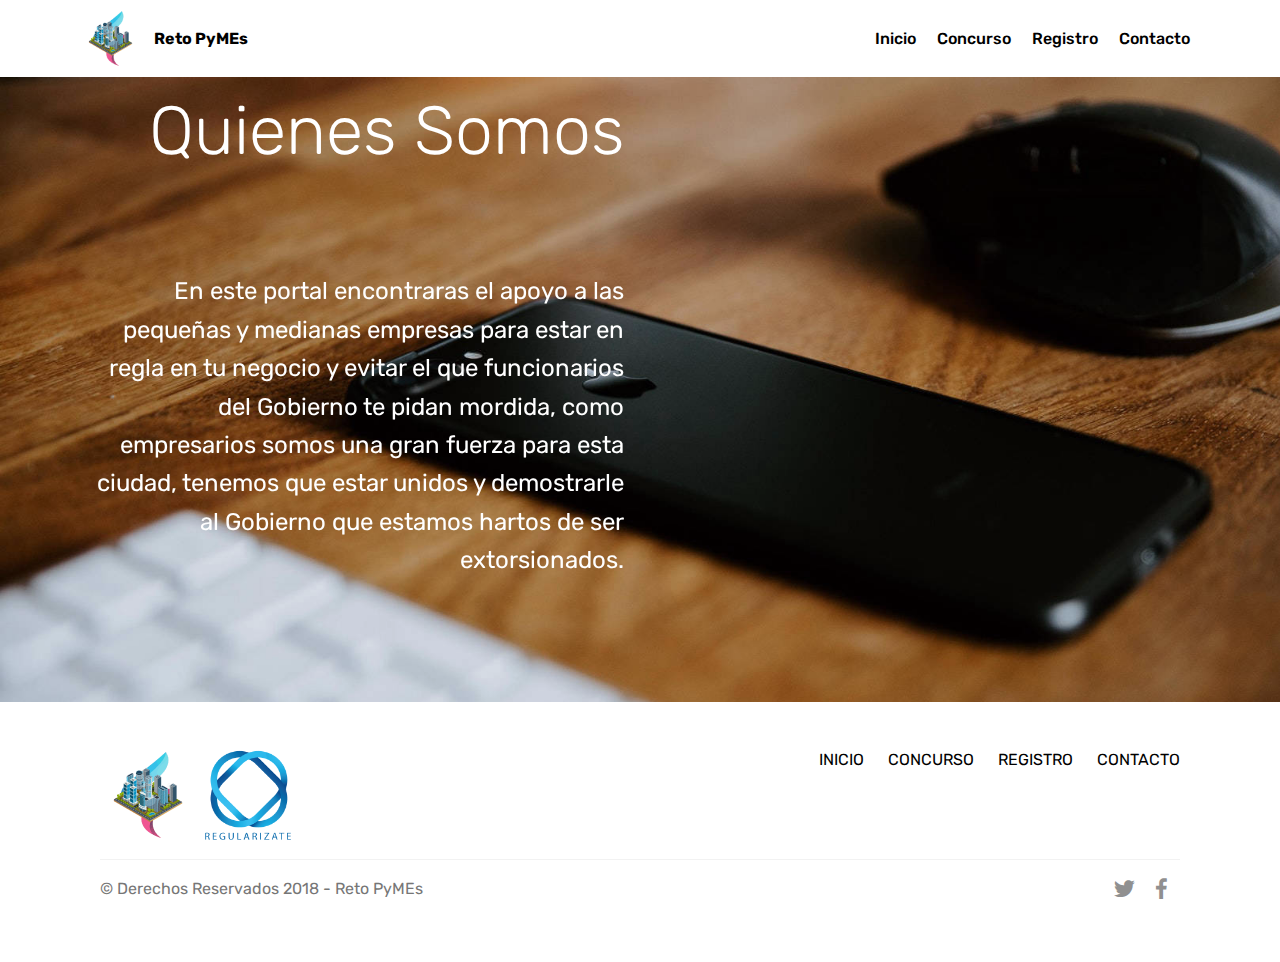
<file: index.html>
<!DOCTYPE html>
<html >
<head>
  <!-- Site made with Mobirise Website Builder v4.7.7, https://mobirise.com -->
  <meta charset="UTF-8">
  <meta http-equiv="X-UA-Compatible" content="IE=edge">
  <meta name="generator" content="Mobirise v4.7.7, mobirise.com">
  <meta name="viewport" content="width=device-width, initial-scale=1, minimum-scale=1">
  <link rel="shortcut icon" href="assets/images/logo2-192x192.png" type="image/x-icon">
  <meta name="description" content="">
  <title>Home</title>
  <link rel="stylesheet" href="assets/web/assets/mobirise-icons/mobirise-icons.css">
  <link rel="stylesheet" href="assets/tether/tether.min.css">
  <link rel="stylesheet" href="assets/bootstrap/css/bootstrap.min.css">
  <link rel="stylesheet" href="assets/bootstrap/css/bootstrap-grid.min.css">
  <link rel="stylesheet" href="assets/bootstrap/css/bootstrap-reboot.min.css">
  <link rel="stylesheet" href="assets/socicon/css/styles.css">
  <link rel="stylesheet" href="assets/dropdown/css/style.css">
  <link rel="stylesheet" href="assets/theme/css/style.css">
  <link rel="stylesheet" href="assets/mobirise/css/mbr-additional.css" type="text/css">
  
  
  
</head>
<body>
  <section class="menu cid-qXyL9jX8mS" once="menu" id="menu2-g">

    

    <nav class="navbar navbar-expand beta-menu navbar-dropdown align-items-center navbar-fixed-top navbar-toggleable-sm">
        <button class="navbar-toggler navbar-toggler-right" type="button" data-toggle="collapse" data-target="#navbarSupportedContent" aria-controls="navbarSupportedContent" aria-expanded="false" aria-label="Toggle navigation">
            <div class="hamburger">
                <span></span>
                <span></span>
                <span></span>
                <span></span>
            </div>
        </button>
        <div class="menu-logo">
            <div class="navbar-brand">
                <span class="navbar-logo">
                    <a href="index.html">
                        <img src="assets/images/logo2-192x192.png" alt="Reto PyMEs" title="" style="height: 3.8rem;">
                    </a>
                </span>
                <span class="navbar-caption-wrap"><a class="navbar-caption text-black display-4" href="index.html">
                        Reto PyMEs</a></span>
            </div>
        </div>
        <div class="collapse navbar-collapse" id="navbarSupportedContent">
            <ul class="navbar-nav nav-dropdown nav-right" data-app-modern-menu="true"><li class="nav-item">
                    <a class="nav-link link text-black display-4" href="index.html">
                        Inicio</a>
                </li>
                <li class="nav-item">
                    <a class="nav-link link text-black display-4" href="concurso.html">
                        Concurso</a>
                </li><li class="nav-item"><a class="nav-link link text-black display-4" href="registro.html">
                        Registro</a></li><li class="nav-item"><a class="nav-link link text-black display-4" href="contacto.html">
                        Contacto</a></li></ul>
            
        </div>
    </nav>
</section>

<section class="header7 cid-qWYMcJVoCd mbr-parallax-background" id="header7-1">

    

    

    <div class="container">
        <div class="media-container-row">

            <div class="media-content align-right">
                <h1 class="mbr-section-title mbr-white pb-3 mbr-fonts-style display-1">
                    Quienes Somos</h1>
                <div class="mbr-section-text mbr-white pb-3">
                    <p class="mbr-text mbr-fonts-style display-5"><br><br>En este portal encontraras el apoyo a las pequeñas y medianas empresas para estar en regla en tu negocio y evitar el que funcionarios del Gobierno te pidan mordida, como empresarios somos una gran fuerza para esta ciudad, tenemos que estar unidos y demostrarle al Gobierno que estamos hartos de ser extorsionados.<br></p>
                </div>
                
            </div>

            <div class="mbr-figure" style="width: 100%;"><iframe class="mbr-embedded-video" src="https://www.youtube.com/embed/uNCr7NdOJgw?rel=0&amp;amp;showinfo=0&amp;autoplay=0&amp;loop=0" width="1280" height="720" frameborder="0" allowfullscreen></iframe></div>

        </div>
    </div>
</section>

<section class="cid-qXyKbTt59v" id="footer5-f">

    

    

    <div class="container">
        <div class="media-container-row">
            <div class="col-md-3">
                <div class="media-wrap">
                    <a href="index.html">
                       <img src="assets/images/logo2-192x192.png" alt="Reto PyMEs" title="">
                    </a>
                    <a href="http://regularizate.org">
                       <img src="assets/images/logo-regularizate.png" alt="Reto PyMEs" title="">
                    </a>
                </div>
            </div>
            <div class="col-md-9">
                <p class="mbr-text align-right links mbr-fonts-style display-7">
                    <a href="index.html" class="text-black">INICIO</a> &nbsp;&nbsp;&nbsp;&nbsp;
                    <a href="concurso.html" class="text-black">CONCURSO</a> &nbsp;&nbsp;&nbsp;&nbsp;
                    <a href="registro.html" class="text-black">REGISTRO</a> &nbsp;&nbsp;&nbsp;&nbsp;
                    <a href="contacto.html" class="text-black">CONTACTO</a></p>
            </div>
        </div>
        <div class="footer-lower">
            <div class="media-container-row">
                <div class="col-md-12">
                    <hr>
                </div>
            </div>
            <div class="media-container-row mbr-white">
                <div class="col-md-6 copyright">
                    <p class="mbr-text mbr-fonts-style display-7">
                        © Derechos Reservados 2018 - Reto PyMEs</p>
                </div>
                <div class="col-md-6">
                    <div class="social-list align-right">
                        <div class="soc-item">
                            <a href="#" target="_blank">
                                <span class="socicon-twitter socicon mbr-iconfont mbr-iconfont-social"></span>
                            </a>
                        </div>
                        <div class="soc-item">
                            <a href="#" target="_blank">
                                <span class="socicon-facebook socicon mbr-iconfont mbr-iconfont-social"></span>
                            </a>
                        </div>
                        
                        
                        
                        
                    </div>
                </div>
            </div>
        </div>
    </div>
</section>


  <script src="assets/web/assets/jquery/jquery.min.js"></script>
  <script src="assets/popper/popper.min.js"></script>
  <script src="assets/tether/tether.min.js"></script>
  <script src="assets/bootstrap/js/bootstrap.min.js"></script>
  <script src="assets/dropdown/js/script.min.js"></script>
  <script src="assets/touchswipe/jquery.touch-swipe.min.js"></script>
  <script src="assets/parallax/jarallax.min.js"></script>
  <script src="assets/smoothscroll/smooth-scroll.js"></script>
  <script src="assets/theme/js/script.js"></script>
  
  
</body>
</html>
</file>
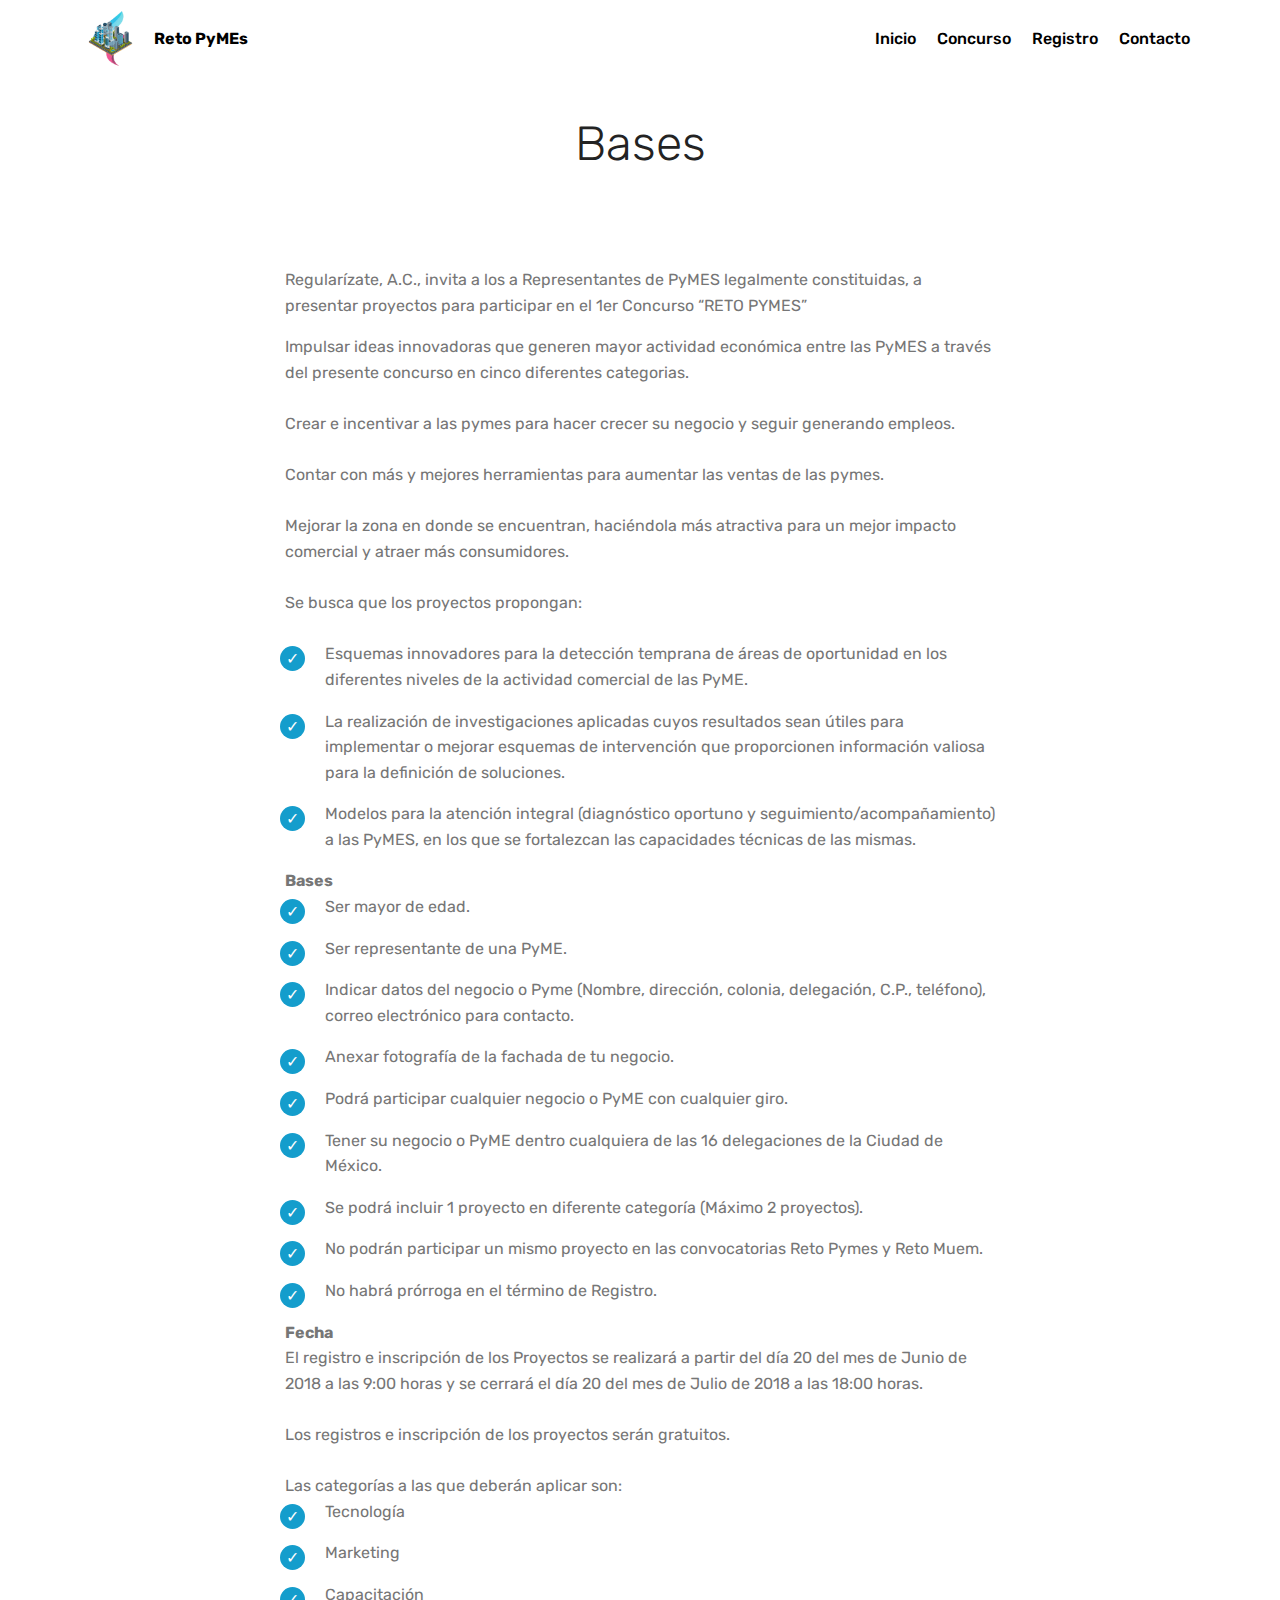
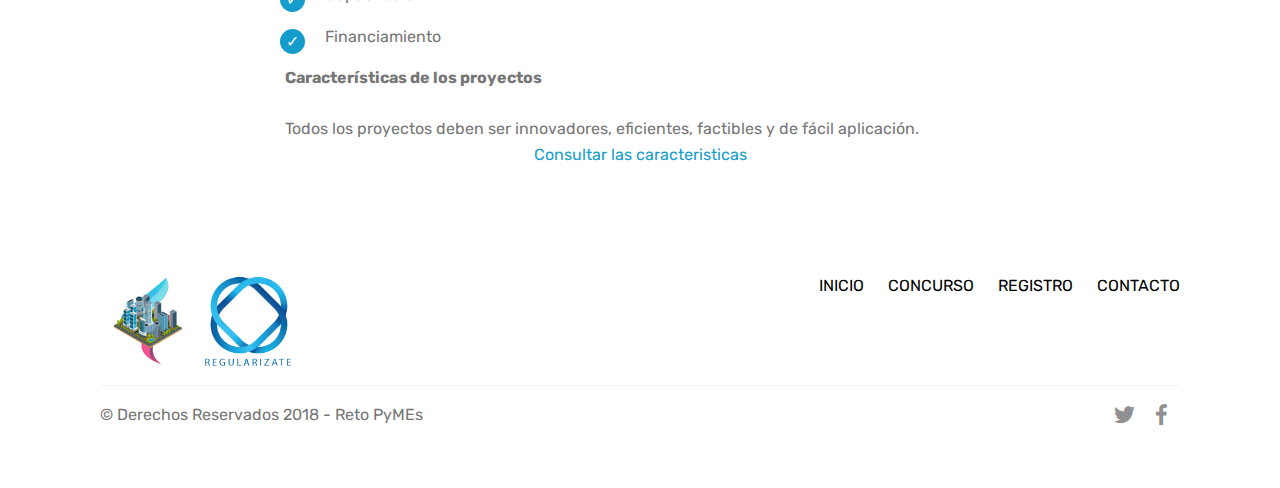
<file: concurso.html>
<!DOCTYPE html>
<html >
<head>
  <!-- Site made with Mobirise Website Builder v4.7.7, https://mobirise.com -->
  <meta charset="UTF-8">
  <meta http-equiv="X-UA-Compatible" content="IE=edge">
  <meta name="generator" content="Mobirise v4.7.7, mobirise.com">
  <meta name="viewport" content="width=device-width, initial-scale=1, minimum-scale=1">
  <link rel="shortcut icon" href="assets/images/logo2-192x192.png" type="image/x-icon">
  <meta name="description" content="">
  <title>Concurso</title>
  <link rel="stylesheet" href="assets/web/assets/mobirise-icons/mobirise-icons.css">
  <link rel="stylesheet" href="assets/tether/tether.min.css">
  <link rel="stylesheet" href="assets/bootstrap/css/bootstrap.min.css">
  <link rel="stylesheet" href="assets/bootstrap/css/bootstrap-grid.min.css">
  <link rel="stylesheet" href="assets/bootstrap/css/bootstrap-reboot.min.css">
  <link rel="stylesheet" href="assets/dropdown/css/style.css">
  <link rel="stylesheet" href="assets/socicon/css/styles.css">
  <link rel="stylesheet" href="assets/theme/css/style.css">
  <link rel="stylesheet" href="assets/mobirise/css/mbr-additional.css" type="text/css">
  
  
  
</head>
<body>
  <section class="menu cid-qXyMk0DCYG" once="menu" id="menu2-h">

    

    <nav class="navbar navbar-expand beta-menu navbar-dropdown align-items-center navbar-fixed-top navbar-toggleable-sm">
        <button class="navbar-toggler navbar-toggler-right" type="button" data-toggle="collapse" data-target="#navbarSupportedContent" aria-controls="navbarSupportedContent" aria-expanded="false" aria-label="Toggle navigation">
            <div class="hamburger">
                <span></span>
                <span></span>
                <span></span>
                <span></span>
            </div>
        </button>
        <div class="menu-logo">
            <div class="navbar-brand">
                <span class="navbar-logo">
                    <a href="index.html">
                        <img src="assets/images/logo2-192x192.png" alt="Reto PyMEs" title="" style="height: 3.8rem;">
                    </a>
                </span>
                <span class="navbar-caption-wrap"><a class="navbar-caption text-black display-4" href="index.html">
                        Reto PyMEs</a></span>
            </div>
        </div>
        <div class="collapse navbar-collapse" id="navbarSupportedContent">
            <ul class="navbar-nav nav-dropdown nav-right" data-app-modern-menu="true"><li class="nav-item">
                    <a class="nav-link link text-black display-4" href="index.html">
                        Inicio</a>
                </li>
                <li class="nav-item">
                    <a class="nav-link link text-black display-4" href="concurso.html">
                        Concurso</a>
                </li><li class="nav-item"><a class="nav-link link text-black display-4" href="registro.html">
                        Registro</a></li><li class="nav-item"><a class="nav-link link text-black display-4" href="contacto.html">
                        Contacto</a></li></ul>
            
        </div>
    </nav>
</section>

<section class="mbr-section content4 cid-qXyNW2ut1r" id="content4-u">

    

    <div class="container">
        <div class="media-container-row">
            <div class="title col-12 col-md-8">
                <h2 class="align-center pb-3 mbr-fonts-style display-2">
                    Bases</h2>
                
                
            </div>
        </div>
    </div>
</section>

<section class="mbr-section article content12 cid-qXyNP6AxVN" id="content12-t">
     

    <div class="container">
        <div class="media-container-row">
            <div class="mbr-text counter-container col-12 col-md-8 mbr-fonts-style display-7">
				<p>
				Regularízate, A.C., invita a los a Representantes de PyMES legalmente constituidas, a presentar proyectos para participar en el 1er Concurso “RETO PYMES”
				</p>
				Impulsar ideas innovadoras que generen mayor actividad económica entre las PyMES a través del presente concurso en cinco diferentes categorias.
<br><br>
Crear e incentivar a las pymes para hacer crecer su negocio y seguir generando empleos.
<br><br>
Contar con más y mejores herramientas para aumentar las ventas de las pymes.
<br><br>
Mejorar la zona en donde se encuentran, haciéndola más atractiva para un mejor impacto comercial y atraer más consumidores.
<br><br>
Se busca que los proyectos propongan:
<br><br>
				<ul>
		<li>Esquemas innovadores para la detección temprana de áreas de oportunidad en los diferentes niveles de la actividad comercial de las PyME.</li>
		<li>La realización de investigaciones aplicadas cuyos resultados sean útiles para implementar o mejorar esquemas de intervención que proporcionen información valiosa para la definición de soluciones.</li>
		<li>Modelos para la atención integral (diagnóstico oportuno y seguimiento/acompañamiento) a las PyMES, en los que se fortalezcan las capacidades técnicas de las mismas.</li>
				</ul>

				<b>Bases</b>
<ul>
	<li>Ser mayor de edad.  </li>
	<li>Ser representante de una PyME.</li>
	<li>Indicar datos del negocio o Pyme (Nombre, dirección, colonia, delegación, C.P., teléfono), correo electrónico para contacto.</li>
	<li>Anexar fotografía de la fachada de tu negocio.</li>
	<li>Podrá participar cualquier negocio o PyME con cualquier giro. </li>
	<li>Tener su negocio o PyME dentro cualquiera de las 16 delegaciones de la Ciudad de México.</li>
	<li>Se podrá incluir 1 proyecto en diferente categoría (Máximo 2 proyectos).</li>
	<li>No podrán participar un mismo proyecto en las convocatorias  Reto Pymes y Reto Muem.</li>
	<li>No habrá prórroga en el término de Registro.</li>
</ul>
				<b>Fecha</b><br>
El registro e inscripción de los Proyectos se realizará a partir del día 20 del mes de Junio de 2018 a las 9:00 horas y se cerrará el día 20 del mes de Julio de 2018 a las 18:00 horas.<br><br>
				Los registros e inscripción de los proyectos serán gratuitos.
				
				<br><br>
				Las categorías a las que deberán aplicar son:  
<ul>
	<li>Tecnología </li>
	<li>Marketing </li>
	<li>Capacitación </li>
	<li>Financiamiento  </li>
</ul>

                <b>Caracter&iacute;sticas de los proyectos</b>
				<br><br>
				Todos los proyectos deben ser innovadores, eficientes, factibles y de fácil aplicación.

				<center>
				<a href="docs/caracteristicas.pdf" target="new">Consultar las caracteristicas</a>
				</center>
            </div>
        </div>
    </div>
</section>

<section class="cid-qXyMk2bTJp" id="footer5-k">

    

    

    <div class="container">
        <div class="media-container-row">
            <div class="col-md-3">
                <div class="media-wrap">
                    <a href="index.html">
                       <img src="assets/images/logo2-192x192.png" alt="Reto PyMEs" title="">
                    </a>
                    <a href="http://regularizate.org">
                       <img src="assets/images/logo-regularizate.png" alt="Reto PyMEs" title="">
                    </a>
                </div>
            </div>
            <div class="col-md-9">
                <p class="mbr-text align-right links mbr-fonts-style display-7">
                    <a href="index.html" class="text-black">INICIO</a> &nbsp;&nbsp;&nbsp;&nbsp;
                    <a href="concurso.html" class="text-black">CONCURSO</a> &nbsp;&nbsp;&nbsp;&nbsp;
                    <a href="registro.html" class="text-black">REGISTRO</a> &nbsp;&nbsp;&nbsp;&nbsp;
                    <a href="contacto.html" class="text-black">CONTACTO</a></p>
            </div>
        </div>
        <div class="footer-lower">
            <div class="media-container-row">
                <div class="col-md-12">
                    <hr>
                </div>
            </div>
            <div class="media-container-row mbr-white">
                <div class="col-md-6 copyright">
                    <p class="mbr-text mbr-fonts-style display-7">
                        © Derechos Reservados 2018 - Reto PyMEs</p>
                </div>
                <div class="col-md-6">
                    <div class="social-list align-right">
                        <div class="soc-item">
                            <a href="#" target="_blank">
                                <span class="socicon-twitter socicon mbr-iconfont mbr-iconfont-social"></span>
                            </a>
                        </div>
                        <div class="soc-item">
                            <a href="#" target="_blank">
                                <span class="socicon-facebook socicon mbr-iconfont mbr-iconfont-social"></span>
                            </a>
                        </div>
                        
                        
                        
                        
                    </div>
                </div>
            </div>
        </div>
    </div>
</section>


  <script src="assets/web/assets/jquery/jquery.min.js"></script>
  <script src="assets/popper/popper.min.js"></script>
  <script src="assets/tether/tether.min.js"></script>
  <script src="assets/bootstrap/js/bootstrap.min.js"></script>
  <script src="assets/smoothscroll/smooth-scroll.js"></script>
  <script src="assets/dropdown/js/script.min.js"></script>
  <script src="assets/touchswipe/jquery.touch-swipe.min.js"></script>
  <script src="assets/theme/js/script.js"></script>
  
  
</body>
</html>
</file>
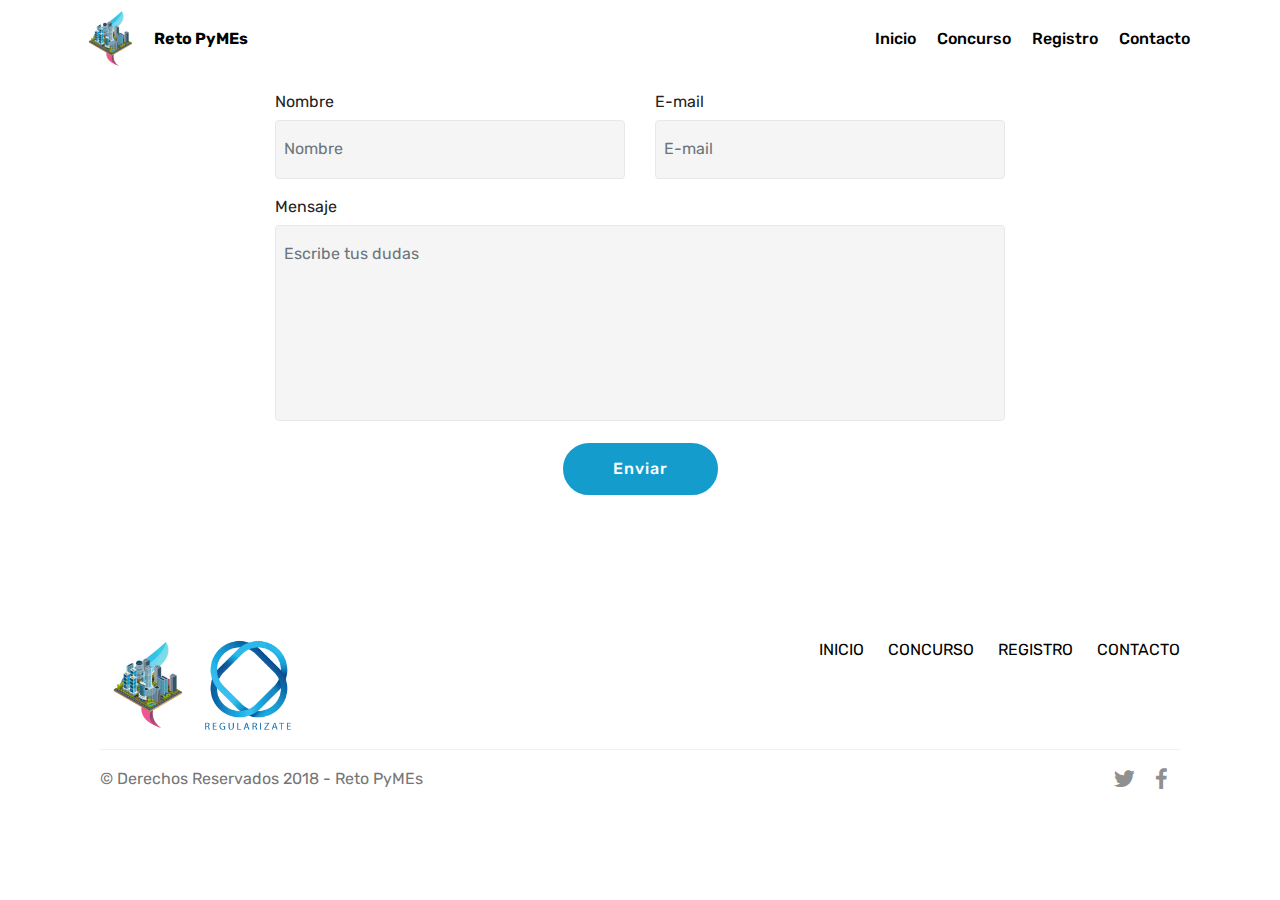
<file: contacto.html>
<!DOCTYPE html>
<html >
<head>
  <!-- Site made with Mobirise Website Builder v4.7.7, https://mobirise.com -->
  <meta charset="UTF-8">
  <meta http-equiv="X-UA-Compatible" content="IE=edge">
  <meta name="generator" content="Mobirise v4.7.7, mobirise.com">
  <meta name="viewport" content="width=device-width, initial-scale=1, minimum-scale=1">
  <link rel="shortcut icon" href="assets/images/logo2-192x192.png" type="image/x-icon">
  <meta name="description" content="">
  <title>Contacto</title>
  <link rel="stylesheet" href="assets/web/assets/mobirise-icons/mobirise-icons.css">
  <link rel="stylesheet" href="assets/tether/tether.min.css">
  <link rel="stylesheet" href="assets/bootstrap/css/bootstrap.min.css">
  <link rel="stylesheet" href="assets/bootstrap/css/bootstrap-grid.min.css">
  <link rel="stylesheet" href="assets/bootstrap/css/bootstrap-reboot.min.css">
  <link rel="stylesheet" href="assets/dropdown/css/style.css">
  <link rel="stylesheet" href="assets/socicon/css/styles.css">
  <link rel="stylesheet" href="assets/theme/css/style.css">
  <link rel="stylesheet" href="assets/mobirise/css/mbr-additional.css" type="text/css">
  
  
  
</head>
<body>
  <section class="menu cid-qXyMnnb6q2" once="menu" id="menu2-p">

    

    <nav class="navbar navbar-expand beta-menu navbar-dropdown align-items-center navbar-fixed-top navbar-toggleable-sm">
        <button class="navbar-toggler navbar-toggler-right" type="button" data-toggle="collapse" data-target="#navbarSupportedContent" aria-controls="navbarSupportedContent" aria-expanded="false" aria-label="Toggle navigation">
            <div class="hamburger">
                <span></span>
                <span></span>
                <span></span>
                <span></span>
            </div>
        </button>
        <div class="menu-logo">
            <div class="navbar-brand">
                <span class="navbar-logo">
                    <a href="index.html">
                        <img src="assets/images/logo2-192x192.png" alt="Reto PyMEs" title="" style="height: 3.8rem;">
                    </a>
                </span>
                <span class="navbar-caption-wrap"><a class="navbar-caption text-black display-4" href="index.html">
                        Reto PyMEs</a></span>
            </div>
        </div>
        <div class="collapse navbar-collapse" id="navbarSupportedContent">
            <ul class="navbar-nav nav-dropdown nav-right" data-app-modern-menu="true"><li class="nav-item">
                    <a class="nav-link link text-black display-4" href="index.html">
                        Inicio</a>
                </li>
                <li class="nav-item">
                    <a class="nav-link link text-black display-4" href="concurso.html">
                        Concurso</a>
                </li><li class="nav-item"><a class="nav-link link text-black display-4" href="registro.html">
                        Registro</a></li><li class="nav-item"><a class="nav-link link text-black display-4" href="contacto.html">
                        Contacto</a></li></ul>
            
        </div>
    </nav>
</section>

<section class="mbr-section form1 cid-qXyOch7Xvc" id="form1-w">

    

    
    <div class="container">
        <div class="row justify-content-center">
            <div class="media-container-column col-lg-8" data-form-type="formoid">
                    <div data-form-alert="" hidden="">Thanks for filling out the form!</div>
            
                    <form class="mbr-form" ><input type="hidden" name="email" data-form-email="true" value="JLDbFvESexcOFQUYrmA8iCw1+H1AeJPbxAGvT/EeE4qEr5rlrNBkbro4Au48t+AObVXxKFuxqQaoSCx73CsF4b4ZHyOsA99xdjAdEMp0GxEaQuzOiqn3tMpJvXfNFjpc" data-form-field="Email">
                        <div class="row row-sm-offset">
                            <div class="col-md-4 multi-horizontal" data-for="name">
                                <div class="form-group">
                                    <label class="form-control-label mbr-fonts-style display-7" for="name-form1-e">Nombre</label>
                                    <input type="text" class="form-control" name="name" data-form-field="Name" required="" placeholder="Nombre" id="name-form1-e">
                                </div>
                            </div>
                            <div class="col-md-4 multi-horizontal" data-for="email">
                                <div class="form-group">
                                    <label class="form-control-label mbr-fonts-style display-7" for="email-form1-e">E-mail</label>
                                    <input type="email" class="form-control" name="email" data-form-field="Email" required="" placeholder="E-mail" id="email-form1-e">
                                </div>
                            </div>
                            
                        </div>
                        <div class="form-group" data-for="message">
                            <label class="form-control-label mbr-fonts-style display-7" for="message-form1-e">Mensaje</label>
                            <textarea type="text" class="form-control" name="message" rows="7" data-form-field="Message" placeholder="Escribe tus dudas" id="message-form1-e" style="resize:none;"></textarea>
                        </div>
            
                        <span class="input-group-btn"><button href="" type="submit" class="btn btn-primary btn-form display-4">Enviar</button></span>
                    </form>
            </div>
        </div>
    </div>
</section>

<section class="cid-qXyMnoqSZW" id="footer5-s">

    

    

    <div class="container">
        <div class="media-container-row">
            <div class="col-md-3">
                <div class="media-wrap">
                    <a href="index.html">
                       <img src="assets/images/logo2-192x192.png" alt="Reto PyMEs" title="">
                    </a>
                    <a href="http://regularizate.org">
                       <img src="assets/images/logo-regularizate.png" alt="Reto PyMEs" title="">
                    </a>
                </div>
            </div>
            <div class="col-md-9">
                <p class="mbr-text align-right links mbr-fonts-style display-7">
                    <a href="index.html" class="text-black">INICIO</a> &nbsp;&nbsp;&nbsp;&nbsp;
                    <a href="concurso.html" class="text-black">CONCURSO</a> &nbsp;&nbsp;&nbsp;&nbsp;
                    <a href="registro.html" class="text-black">REGISTRO</a> &nbsp;&nbsp;&nbsp;&nbsp;
                    <a href="contacto.html" class="text-black">CONTACTO</a></p>
            </div>
        </div>
        <div class="footer-lower">
            <div class="media-container-row">
                <div class="col-md-12">
                    <hr>
                </div>
            </div>
            <div class="media-container-row mbr-white">
                <div class="col-md-6 copyright">
                    <p class="mbr-text mbr-fonts-style display-7">
                        © Derechos Reservados 2018 - Reto PyMEs</p>
                </div>
                <div class="col-md-6">
                    <div class="social-list align-right">
                        <div class="soc-item">
                            <a href="#" target="_blank">
                                <span class="socicon-twitter socicon mbr-iconfont mbr-iconfont-social"></span>
                            </a>
                        </div>
                        <div class="soc-item">
                            <a href="#" target="_blank">
                                <span class="socicon-facebook socicon mbr-iconfont mbr-iconfont-social"></span>
                            </a>
                        </div>
                        
                        
                        
                        
                    </div>
                </div>
            </div>
        </div>
    </div>
</section>


  <script src="assets/web/assets/jquery/jquery.min.js"></script>
  <script src="assets/popper/popper.min.js"></script>
  <script src="assets/tether/tether.min.js"></script>
  <script src="assets/bootstrap/js/bootstrap.min.js"></script>
  <script src="assets/smoothscroll/smooth-scroll.js"></script>
  <script src="assets/dropdown/js/script.min.js"></script>
  <script src="assets/touchswipe/jquery.touch-swipe.min.js"></script>
  <script src="assets/theme/js/script.js"></script>
  <script src="assets/formoid/formoid.min.js"></script>
  
  
</body>
</html>
</file>
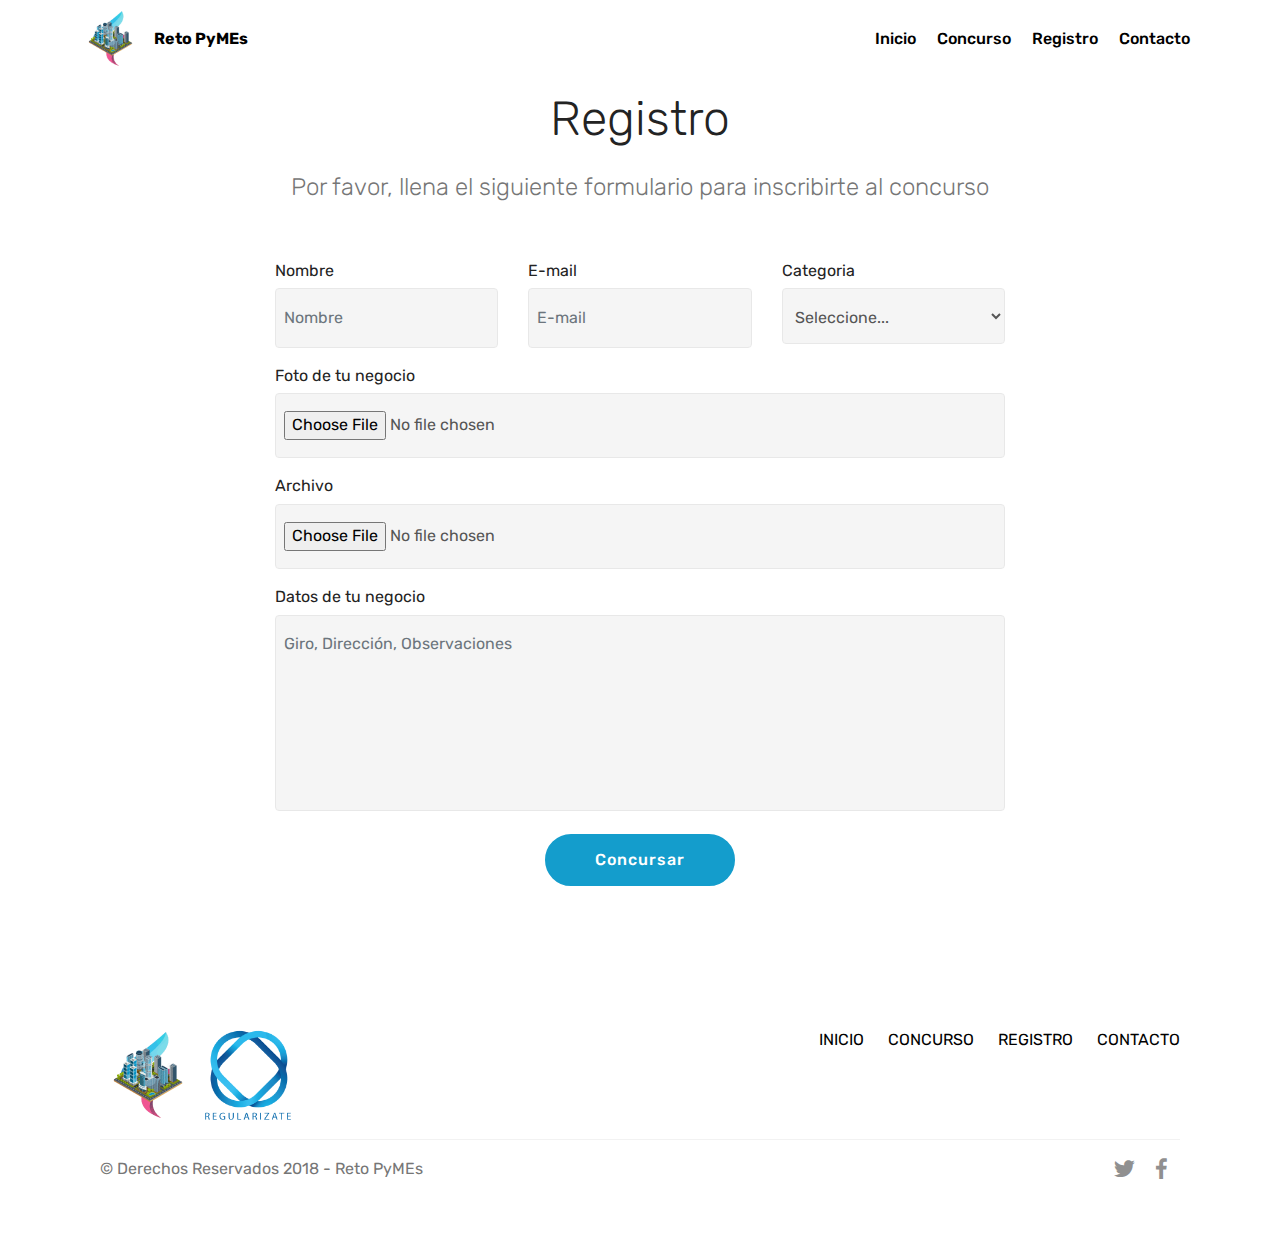
<file: registro.html>
<!DOCTYPE html>
<html >
<head>
  <!-- Site made with Mobirise Website Builder v4.7.7, https://mobirise.com -->
  <meta charset="UTF-8">
  <meta http-equiv="X-UA-Compatible" content="IE=edge">
  <meta name="generator" content="Mobirise v4.7.7, mobirise.com">
  <meta name="viewport" content="width=device-width, initial-scale=1, minimum-scale=1">
  <link rel="shortcut icon" href="assets/images/logo2-192x192.png" type="image/x-icon">
  <meta name="description" content="">
  <title>Registro</title>
  <link rel="stylesheet" href="assets/web/assets/mobirise-icons/mobirise-icons.css">
  <link rel="stylesheet" href="assets/tether/tether.min.css">
  <link rel="stylesheet" href="assets/bootstrap/css/bootstrap.min.css">
  <link rel="stylesheet" href="assets/bootstrap/css/bootstrap-grid.min.css">
  <link rel="stylesheet" href="assets/bootstrap/css/bootstrap-reboot.min.css">
  <link rel="stylesheet" href="assets/dropdown/css/style.css">
  <link rel="stylesheet" href="assets/socicon/css/styles.css">
  <link rel="stylesheet" href="assets/theme/css/style.css">
  <link rel="stylesheet" href="assets/mobirise/css/mbr-additional.css" type="text/css">
  
  
  
</head>
<body>
  <section class="menu cid-qXyMm6gc2o" once="menu" id="menu2-l">

    

    <nav class="navbar navbar-expand beta-menu navbar-dropdown align-items-center navbar-fixed-top navbar-toggleable-sm">
        <button class="navbar-toggler navbar-toggler-right" type="button" data-toggle="collapse" data-target="#navbarSupportedContent" aria-controls="navbarSupportedContent" aria-expanded="false" aria-label="Toggle navigation">
            <div class="hamburger">
                <span></span>
                <span></span>
                <span></span>
                <span></span>
            </div>
        </button>
        <div class="menu-logo">
            <div class="navbar-brand">
                <span class="navbar-logo">
                    <a href="index.html">
                        <img src="assets/images/logo2-192x192.png" alt="Reto PyMEs" title="" style="height: 3.8rem;">
                    </a>
                </span>
                <span class="navbar-caption-wrap"><a class="navbar-caption text-black display-4" href="index.html">
                        Reto PyMEs</a></span>
            </div>
        </div>
        <div class="collapse navbar-collapse" id="navbarSupportedContent">
            <ul class="navbar-nav nav-dropdown nav-right" data-app-modern-menu="true"><li class="nav-item">
                    <a class="nav-link link text-black display-4" href="index.html">
                        Inicio</a>
                </li>
                <li class="nav-item">
                    <a class="nav-link link text-black display-4" href="concurso.html">
                        Concurso</a>
                </li><li class="nav-item"><a class="nav-link link text-black display-4" href="registro.html">
                        Registro</a></li><li class="nav-item"><a class="nav-link link text-black display-4" href="contacto.html">
                        Contacto</a></li></ul>
            
        </div>
    </nav>
</section>

<section class="mbr-section form1 cid-qXyO8zUscg" id="form1-v">

    

    
    <div class="container">
        <div class="row justify-content-center">
            <div class="title col-12 col-lg-8">
                <h2 class="mbr-section-title align-center pb-3 mbr-fonts-style display-2">
                    Registro</h2>
                <h3 class="mbr-section-subtitle align-center mbr-light pb-3 mbr-fonts-style display-5">
                    Por favor, llena el siguiente formulario para inscribirte al concurso</h3>
            </div>
        </div>
    </div>
    <div class="container">
        <div class="row justify-content-center">
            <div class="media-container-column col-lg-8" data-form-type="formoid">
                    <div data-form-alert="" hidden="">Thanks for filling out the form!</div>
            
                    <form class="mbr-form" ><input type="hidden" name="email" data-form-email="true" value="DNybu5PQLWvMrrppTkVFlPznAcORr49druYbFQmNmcfnZnXj4COJmOI9415BcDTkVpO0XFQBt3Ppo2rc43GQxafaiSzZG8WYE/RCZxfQhTPoqbIJiiR9klb5ojpKuFKz" data-form-field="Email">
                        <div class="row row-sm-offset">
                            <div class="col-md-4 multi-horizontal" data-for="name">
                                <div class="form-group">
                                    <label class="form-control-label mbr-fonts-style display-7" for="name-form1-d">Nombre</label>
                                    <input type="text" class="form-control" name="name" data-form-field="Name" required="" placeholder="Nombre" id="name-form1-d">
                                </div>
                            </div>
                            <div class="col-md-4 multi-horizontal" data-for="email">
                                <div class="form-group">
                                    <label class="form-control-label mbr-fonts-style display-7" for="email-form1-d">E-mail</label>
                                    <input type="email" class="form-control" name="email" data-form-field="Email" required="" placeholder="E-mail" id="email-form1-d">
                                </div>
                            </div>
                            <div class="col-md-4 multi-horizontal" data-for="phone">
                                <div class="form-group">
                                    <label class="form-control-label mbr-fonts-style display-7" for="phone-form1-d">Categoria</label>
                                    <select class="form-control" name="categoria" id="phone-form1-d">
										<option>Seleccione...</option>
										<option>Tecnologia</option>
										<option>Marketing</option>
										<option>Capacitacion</option>
										<option>Proyecto</option>
									</select>
                                </div>
                            </div>
							
							<div class="col-md-12 multi-horizontal" data-for="phone1">
                                <div class="form-group">
                                    <label class="form-control-label mbr-fonts-style display-7" for="phone1-form1-d">Foto de tu negocio</label>
                                    <input type="file" class="form-control" name="negocio" id="phone1-form1-d" style="width:100%">
                                </div>
                            </div>
							
							<div class="col-md-12 multi-horizontal" data-for="phone2">
                                <div class="form-group">
                                    <label class="form-control-label mbr-fonts-style display-7" for="phone2-form1-d">Archivo</label>
                                    <input type="file" class="form-control" name="archivo" id="phone2-form1-d" style="width:100%">
                                </div>
                            </div>
							
                        </div>
                        <div class="form-group" data-for="message">
                            <label class="form-control-label mbr-fonts-style display-7" for="message-form1-d">Datos de tu negocio</label>
                            <textarea type="text" class="form-control" name="message" rows="7" data-form-field="Message" placeholder="Giro, Dirección, Observaciones" id="message-form1-d" style="resize:none;"></textarea>
                        </div>
            
                        <span class="input-group-btn"><button href="" type="submit" class="btn btn-primary btn-form display-4">Concursar</button></span>
                    </form>
            </div>
        </div>
    </div>
</section>

<section class="cid-qXyMm7wFzd" id="footer5-o">

    

    

    <div class="container">
        <div class="media-container-row">
            <div class="col-md-3">
                <div class="media-wrap">
                    <a href="index.html">
                       <img src="assets/images/logo2-192x192.png" alt="Reto PyMEs" title="">
                    </a>
                    <a href="http://regularizate.org">
                       <img src="assets/images/logo-regularizate.png" alt="Reto PyMEs" title="">
                    </a>
                </div>
            </div>
            <div class="col-md-9">
                <p class="mbr-text align-right links mbr-fonts-style display-7">
                    <a href="index.html" class="text-black">INICIO</a> &nbsp;&nbsp;&nbsp;&nbsp;
                    <a href="concurso.html" class="text-black">CONCURSO</a> &nbsp;&nbsp;&nbsp;&nbsp;
                    <a href="registro.html" class="text-black">REGISTRO</a> &nbsp;&nbsp;&nbsp;&nbsp;
                    <a href="contacto.html" class="text-black">CONTACTO</a></p>
            </div>
        </div>
        <div class="footer-lower">
            <div class="media-container-row">
                <div class="col-md-12">
                    <hr>
                </div>
            </div>
            <div class="media-container-row mbr-white">
                <div class="col-md-6 copyright">
                    <p class="mbr-text mbr-fonts-style display-7">
                        © Derechos Reservados 2018 - Reto PyMEs</p>
                </div>
                <div class="col-md-6">
                    <div class="social-list align-right">
                        <div class="soc-item">
                            <a href="#" target="_blank">
                                <span class="socicon-twitter socicon mbr-iconfont mbr-iconfont-social"></span>
                            </a>
                        </div>
                        <div class="soc-item">
                            <a href="#" target="_blank">
                                <span class="socicon-facebook socicon mbr-iconfont mbr-iconfont-social"></span>
                            </a>
                        </div>
                        
                        
                        
                        
                    </div>
                </div>
            </div>
        </div>
    </div>
</section>


  <script src="assets/web/assets/jquery/jquery.min.js"></script>
  <script src="assets/popper/popper.min.js"></script>
  <script src="assets/tether/tether.min.js"></script>
  <script src="assets/bootstrap/js/bootstrap.min.js"></script>
  <script src="assets/smoothscroll/smooth-scroll.js"></script>
  <script src="assets/dropdown/js/script.min.js"></script>
  <script src="assets/touchswipe/jquery.touch-swipe.min.js"></script>
  <script src="assets/theme/js/script.js"></script>
  <script src="assets/formoid/formoid.min.js"></script>
  
  
</body>
</html>
</file>
<file: assets/web/assets/mobirise-icons/mobirise-icons.css>
@font-face {
  font-family: 'MobiriseIcons';
  src:  url('mobirise-icons.eot?spat4u');
  src:  url('mobirise-icons.eot?spat4u#iefix') format('embedded-opentype'),
    url('mobirise-icons.ttf?spat4u') format('truetype'),
    url('mobirise-icons.woff?spat4u') format('woff'),
    url('mobirise-icons.svg?spat4u#MobiriseIcons') format('svg');
  font-weight: normal;
  font-style: normal;
}

[class^="mbri-"], [class*=" mbri-"] {
  /* use !important to prevent issues with browser extensions that change fonts */
  font-family: MobiriseIcons !important;
  speak: none;
  font-style: normal;
  font-weight: normal;
  font-variant: normal;
  text-transform: none;
  line-height: 1;

  /* Better Font Rendering =========== */
  -webkit-font-smoothing: antialiased;
  -moz-osx-font-smoothing: grayscale;
}

.mbri-add-submenu:before {
  content: "\e900";
}
.mbri-alert:before {
  content: "\e901";
}
.mbri-align-center:before {
  content: "\e902";
}
.mbri-align-justify:before {
  content: "\e903";
}
.mbri-align-left:before {
  content: "\e904";
}
.mbri-align-right:before {
  content: "\e905";
}
.mbri-android:before {
  content: "\e906";
}
.mbri-apple:before {
  content: "\e907";
}
.mbri-arrow-down:before {
  content: "\e908";
}
.mbri-arrow-next:before {
  content: "\e909";
}
.mbri-arrow-prev:before {
  content: "\e90a";
}
.mbri-arrow-up:before {
  content: "\e90b";
}
.mbri-bold:before {
  content: "\e90c";
}
.mbri-bookmark:before {
  content: "\e90d";
}
.mbri-bootstrap:before {
  content: "\e90e";
}
.mbri-briefcase:before {
  content: "\e90f";
}
.mbri-browse:before {
  content: "\e910";
}
.mbri-bulleted-list:before {
  content: "\e911";
}
.mbri-calendar:before {
  content: "\e912";
}
.mbri-camera:before {
  content: "\e913";
}
.mbri-cart-add:before {
  content: "\e914";
}
.mbri-cart-full:before {
  content: "\e915";
}
.mbri-cash:before {
  content: "\e916";
}
.mbri-change-style:before {
  content: "\e917";
}
.mbri-chat:before {
  content: "\e918";
}
.mbri-clock:before {
  content: "\e919";
}
.mbri-close:before {
  content: "\e91a";
}
.mbri-cloud:before {
  content: "\e91b";
}
.mbri-code:before {
  content: "\e91c";
}
.mbri-contact-form:before {
  content: "\e91d";
}
.mbri-credit-card:before {
  content: "\e91e";
}
.mbri-cursor-click:before {
  content: "\e91f";
}
.mbri-cust-feedback:before {
  content: "\e920";
}
.mbri-database:before {
  content: "\e921";
}
.mbri-delivery:before {
  content: "\e922";
}
.mbri-desktop:before {
  content: "\e923";
}
.mbri-devices:before {
  content: "\e924";
}
.mbri-down:before {
  content: "\e925";
}
.mbri-download:before {
  content: "\e989";
}
.mbri-drag-n-drop:before {
  content: "\e927";
}
.mbri-drag-n-drop2:before {
  content: "\e928";
}
.mbri-edit:before {
  content: "\e929";
}
.mbri-edit2:before {
  content: "\e92a";
}
.mbri-error:before {
  content: "\e92b";
}
.mbri-extension:before {
  content: "\e92c";
}
.mbri-features:before {
  content: "\e92d";
}
.mbri-file:before {
  content: "\e92e";
}
.mbri-flag:before {
  content: "\e92f";
}
.mbri-folder:before {
  content: "\e930";
}
.mbri-gift:before {
  content: "\e931";
}
.mbri-github:before {
  content: "\e932";
}
.mbri-globe:before {
  content: "\e933";
}
.mbri-globe-2:before {
  content: "\e934";
}
.mbri-growing-chart:before {
  content: "\e935";
}
.mbri-hearth:before {
  content: "\e936";
}
.mbri-help:before {
  content: "\e937";
}
.mbri-home:before {
  content: "\e938";
}
.mbri-hot-cup:before {
  content: "\e939";
}
.mbri-idea:before {
  content: "\e93a";
}
.mbri-image-gallery:before {
  content: "\e93b";
}
.mbri-image-slider:before {
  content: "\e93c";
}
.mbri-info:before {
  content: "\e93d";
}
.mbri-italic:before {
  content: "\e93e";
}
.mbri-key:before {
  content: "\e93f";
}
.mbri-laptop:before {
  content: "\e940";
}
.mbri-layers:before {
  content: "\e941";
}
.mbri-left-right:before {
  content: "\e942";
}
.mbri-left:before {
  content: "\e943";
}
.mbri-letter:before {
  content: "\e944";
}
.mbri-like:before {
  content: "\e945";
}
.mbri-link:before {
  content: "\e946";
}
.mbri-lock:before {
  content: "\e947";
}
.mbri-login:before {
  content: "\e948";
}
.mbri-logout:before {
  content: "\e949";
}
.mbri-magic-stick:before {
  content: "\e94a";
}
.mbri-map-pin:before {
  content: "\e94b";
}
.mbri-menu:before {
  content: "\e94c";
}
.mbri-mobile:before {
  content: "\e94d";
}
.mbri-mobile2:before {
  content: "\e94e";
}
.mbri-mobirise:before {
  content: "\e94f";
}
.mbri-more-horizontal:before {
  content: "\e950";
}
.mbri-more-vertical:before {
  content: "\e951";
}
.mbri-music:before {
  content: "\e952";
}
.mbri-new-file:before {
  content: "\e953";
}
.mbri-numbered-list:before {
  content: "\e954";
}
.mbri-opened-folder:before {
  content: "\e955";
}
.mbri-pages:before {
  content: "\e956";
}
.mbri-paper-plane:before {
  content: "\e957";
}
.mbri-paperclip:before {
  content: "\e958";
}
.mbri-photo:before {
  content: "\e959";
}
.mbri-photos:before {
  content: "\e95a";
}
.mbri-pin:before {
  content: "\e95b";
}
.mbri-play:before {
  content: "\e95c";
}
.mbri-plus:before {
  content: "\e95d";
}
.mbri-preview:before {
  content: "\e95e";
}
.mbri-print:before {
  content: "\e95f";
}
.mbri-protect:before {
  content: "\e960";
}
.mbri-question:before {
  content: "\e961";
}
.mbri-quote-left:before {
  content: "\e962";
}
.mbri-quote-right:before {
  content: "\e963";
}
.mbri-refresh:before {
  content: "\e964";
}
.mbri-responsive:before {
  content: "\e965";
}
.mbri-right:before {
  content: "\e966";
}
.mbri-rocket:before {
  content: "\e967";
}
.mbri-sad-face:before {
  content: "\e968";
}
.mbri-sale:before {
  content: "\e969";
}
.mbri-save:before {
  content: "\e96a";
}
.mbri-search:before {
  content: "\e96b";
}
.mbri-setting:before {
  content: "\e96c";
}
.mbri-setting2:before {
  content: "\e96d";
}
.mbri-setting3:before {
  content: "\e96e";
}
.mbri-share:before {
  content: "\e96f";
}
.mbri-shopping-bag:before {
  content: "\e970";
}
.mbri-shopping-basket:before {
  content: "\e971";
}
.mbri-shopping-cart:before {
  content: "\e972";
}
.mbri-sites:before {
  content: "\e973";
}
.mbri-smile-face:before {
  content: "\e974";
}
.mbri-speed:before {
  content: "\e975";
}
.mbri-star:before {
  content: "\e976";
}
.mbri-success:before {
  content: "\e977";
}
.mbri-sun:before {
  content: "\e978";
}
.mbri-sun2:before {
  content: "\e979";
}
.mbri-tablet:before {
  content: "\e97a";
}
.mbri-tablet-vertical:before {
  content: "\e97b";
}
.mbri-target:before {
  content: "\e97c";
}
.mbri-timer:before {
  content: "\e97d";
}
.mbri-to-ftp:before {
  content: "\e97e";
}
.mbri-to-local-drive:before {
  content: "\e97f";
}
.mbri-touch-swipe:before {
  content: "\e980";
}
.mbri-touch:before {
  content: "\e981";
}
.mbri-trash:before {
  content: "\e982";
}
.mbri-underline:before {
  content: "\e983";
}
.mbri-unlink:before {
  content: "\e984";
}
.mbri-unlock:before {
  content: "\e985";
}
.mbri-up-down:before {
  content: "\e986";
}
.mbri-up:before {
  content: "\e987";
}
.mbri-update:before {
  content: "\e988";
}
.mbri-upload:before {
 content: "\e926"; 
}
.mbri-user:before {
  content: "\e98a";
}
.mbri-user2:before {
  content: "\e98b";
}
.mbri-users:before {
  content: "\e98c";
}
.mbri-video:before {
  content: "\e98d";
}
.mbri-video-play:before {
  content: "\e98e";
}
.mbri-watch:before {
  content: "\e98f";
}
.mbri-website-theme:before {
  content: "\e990";
}
.mbri-wifi:before {
  content: "\e991";
}
.mbri-windows:before {
  content: "\e992";
}
.mbri-zoom-out:before {
  content: "\e993";
}
.mbri-redo:before {
  content: "\e994";
}
.mbri-undo:before {
  content: "\e995";
}
</file>
<file: assets/socicon/css/styles.css>
@charset "UTF-8";

@font-face {
  font-family: "socicon";
  src:url("../fonts/socicon.eot");
  src:url("../fonts/socicon.eot?#iefix") format("embedded-opentype"),
    url("../fonts/socicon.woff") format("woff"),
    url("../fonts/socicon.ttf") format("truetype"),
    url("../fonts/socicon.svg#socicon") format("svg");
  font-weight: normal;
  font-style: normal;

}

[data-icon]:before {
  font-family: "socicon" !important;
  content: attr(data-icon);
  font-style: normal !important;
  font-weight: normal !important;
  font-variant: normal !important;
  text-transform: none !important;
  speak: none;
  line-height: 1;
  -webkit-font-smoothing: antialiased;
  -moz-osx-font-smoothing: grayscale;
}

[class^="socicon-"]:before,
[class*=" socicon-"]:before {
  font-family: "socicon" !important;
  font-style: normal !important;
  font-weight: normal !important;
  font-variant: normal !important;
  text-transform: none !important;
  speak: none;
  line-height: 1;
  -webkit-font-smoothing: antialiased;
  -moz-osx-font-smoothing: grayscale;
}

.socicon-modelmayhem:before {
  content: "\e000";
}
.socicon-mixcloud:before {
  content: "\e001";
}
.socicon-drupal:before {
  content: "\e002";
}
.socicon-swarm:before {
  content: "\e003";
}
.socicon-istock:before {
  content: "\e004";
}
.socicon-yammer:before {
  content: "\e005";
}
.socicon-ello:before {
  content: "\e006";
}
.socicon-stackoverflow:before {
  content: "\e007";
}
.socicon-persona:before {
  content: "\e008";
}
.socicon-triplej:before {
  content: "\e009";
}
.socicon-houzz:before {
  content: "\e00a";
}
.socicon-rss:before {
  content: "\e00b";
}
.socicon-paypal:before {
  content: "\e00c";
}
.socicon-odnoklassniki:before {
  content: "\e00d";
}
.socicon-airbnb:before {
  content: "\e00e";
}
.socicon-periscope:before {
  content: "\e00f";
}
.socicon-outlook:before {
  content: "\e010";
}
.socicon-coderwall:before {
  content: "\e011";
}
.socicon-tripadvisor:before {
  content: "\e012";
}
.socicon-appnet:before {
  content: "\e013";
}
.socicon-goodreads:before {
  content: "\e014";
}
.socicon-tripit:before {
  content: "\e015";
}
.socicon-lanyrd:before {
  content: "\e016";
}
.socicon-slideshare:before {
  content: "\e017";
}
.socicon-buffer:before {
  content: "\e018";
}
.socicon-disqus:before {
  content: "\e019";
}
.socicon-vkontakte:before {
  content: "\e01a";
}
.socicon-whatsapp:before {
  content: "\e01b";
}
.socicon-patreon:before {
  content: "\e01c";
}
.socicon-storehouse:before {
  content: "\e01d";
}
.socicon-pocket:before {
  content: "\e01e";
}
.socicon-mail:before {
  content: "\e01f";
}
.socicon-blogger:before {
  content: "\e020";
}
.socicon-technorati:before {
  content: "\e021";
}
.socicon-reddit:before {
  content: "\e022";
}
.socicon-dribbble:before {
  content: "\e023";
}
.socicon-stumbleupon:before {
  content: "\e024";
}
.socicon-digg:before {
  content: "\e025";
}
.socicon-envato:before {
  content: "\e026";
}
.socicon-behance:before {
  content: "\e027";
}
.socicon-delicious:before {
  content: "\e028";
}
.socicon-deviantart:before {
  content: "\e029";
}
.socicon-forrst:before {
  content: "\e02a";
}
.socicon-play:before {
  content: "\e02b";
}
.socicon-zerply:before {
  content: "\e02c";
}
.socicon-wikipedia:before {
  content: "\e02d";
}
.socicon-apple:before {
  content: "\e02e";
}
.socicon-flattr:before {
  content: "\e02f";
}
.socicon-github:before {
  content: "\e030";
}
.socicon-renren:before {
  content: "\e031";
}
.socicon-friendfeed:before {
  content: "\e032";
}
.socicon-newsvine:before {
  content: "\e033";
}
.socicon-identica:before {
  content: "\e034";
}
.socicon-bebo:before {
  content: "\e035";
}
.socicon-zynga:before {
  content: "\e036";
}
.socicon-steam:before {
  content: "\e037";
}
.socicon-xbox:before {
  content: "\e038";
}
.socicon-windows:before {
  content: "\e039";
}
.socicon-qq:before {
  content: "\e03a";
}
.socicon-douban:before {
  content: "\e03b";
}
.socicon-meetup:before {
  content: "\e03c";
}
.socicon-playstation:before {
  content: "\e03d";
}
.socicon-android:before {
  content: "\e03e";
}
.socicon-snapchat:before {
  content: "\e03f";
}
.socicon-twitter:before {
  content: "\e040";
}
.socicon-facebook:before {
  content: "\e041";
}
.socicon-googleplus:before {
  content: "\e042";
}
.socicon-pinterest:before {
  content: "\e043";
}
.socicon-foursquare:before {
  content: "\e044";
}
.socicon-yahoo:before {
  content: "\e045";
}
.socicon-skype:before {
  content: "\e046";
}
.socicon-yelp:before {
  content: "\e047";
}
.socicon-feedburner:before {
  content: "\e048";
}
.socicon-linkedin:before {
  content: "\e049";
}
.socicon-viadeo:before {
  content: "\e04a";
}
.socicon-xing:before {
  content: "\e04b";
}
.socicon-myspace:before {
  content: "\e04c";
}
.socicon-soundcloud:before {
  content: "\e04d";
}
.socicon-spotify:before {
  content: "\e04e";
}
.socicon-grooveshark:before {
  content: "\e04f";
}
.socicon-lastfm:before {
  content: "\e050";
}
.socicon-youtube:before {
  content: "\e051";
}
.socicon-vimeo:before {
  content: "\e052";
}
.socicon-dailymotion:before {
  content: "\e053";
}
.socicon-vine:before {
  content: "\e054";
}
.socicon-flickr:before {
  content: "\e055";
}
.socicon-500px:before {
  content: "\e056";
}
.socicon-wordpress:before {
  content: "\e058";
}
.socicon-tumblr:before {
  content: "\e059";
}
.socicon-twitch:before {
  content: "\e05a";
}
.socicon-8tracks:before {
  content: "\e05b";
}
.socicon-amazon:before {
  content: "\e05c";
}
.socicon-icq:before {
  content: "\e05d";
}
.socicon-smugmug:before {
  content: "\e05e";
}
.socicon-ravelry:before {
  content: "\e05f";
}
.socicon-weibo:before {
  content: "\e060";
}
.socicon-baidu:before {
  content: "\e061";
}
.socicon-angellist:before {
  content: "\e062";
}
.socicon-ebay:before {
  content: "\e063";
}
.socicon-imdb:before {
  content: "\e064";
}
.socicon-stayfriends:before {
  content: "\e065";
}
.socicon-residentadvisor:before {
  content: "\e066";
}
.socicon-google:before {
  content: "\e067";
}
.socicon-yandex:before {
  content: "\e068";
}
.socicon-sharethis:before {
  content: "\e069";
}
.socicon-bandcamp:before {
  content: "\e06a";
}
.socicon-itunes:before {
  content: "\e06b";
}
.socicon-deezer:before {
  content: "\e06c";
}
.socicon-telegram:before {
  content: "\e06e";
}
.socicon-openid:before {
  content: "\e06f";
}
.socicon-amplement:before {
  content: "\e070";
}
.socicon-viber:before {
  content: "\e071";
}
.socicon-zomato:before {
  content: "\e072";
}
.socicon-draugiem:before {
  content: "\e074";
}
.socicon-endomodo:before {
  content: "\e075";
}
.socicon-filmweb:before {
  content: "\e076";
}
.socicon-stackexchange:before {
  content: "\e077";
}
.socicon-wykop:before {
  content: "\e078";
}
.socicon-teamspeak:before {
  content: "\e079";
}
.socicon-teamviewer:before {
  content: "\e07a";
}
.socicon-ventrilo:before {
  content: "\e07b";
}
.socicon-younow:before {
  content: "\e07c";
}
.socicon-raidcall:before {
  content: "\e07d";
}
.socicon-mumble:before {
  content: "\e07e";
}
.socicon-medium:before {
  content: "\e06d";
}
.socicon-bebee:before {
  content: "\e07f";
}
.socicon-hitbox:before {
  content: "\e080";
}
.socicon-reverbnation:before {
  content: "\e081";
}
.socicon-formulr:before {
  content: "\e082";
}
.socicon-instagram:before {
  content: "\e057";
}
.socicon-battlenet:before {
  content: "\e083";
}
.socicon-chrome:before {
  content: "\e084";
}
.socicon-discord:before {
  content: "\e086";
}
.socicon-issuu:before {
  content: "\e087";
}
.socicon-macos:before {
  content: "\e088";
}
.socicon-firefox:before {
  content: "\e089";
}
.socicon-opera:before {
  content: "\e08d";
}
.socicon-keybase:before {
  content: "\e090";
}
.socicon-alliance:before {
  content: "\e091";
}
.socicon-livejournal:before {
  content: "\e092";
}
.socicon-googlephotos:before {
  content: "\e093";
}
.socicon-horde:before {
  content: "\e094";
}
.socicon-etsy:before {
  content: "\e095";
}
.socicon-zapier:before {
  content: "\e096";
}
.socicon-google-scholar:before {
  content: "\e097";
}
.socicon-researchgate:before {
  content: "\e098";
}
.socicon-wechat:before {
  content: "\e099";
}
.socicon-strava:before {
  content: "\e09a";
}
.socicon-line:before {
  content: "\e09b";
}
.socicon-lyft:before {
  content: "\e09c";
}
.socicon-uber:before {
  content: "\e09d";
}
.socicon-songkick:before {
  content: "\e09e";
}
.socicon-viewbug:before {
  content: "\e09f";
}
.socicon-googlegroups:before {
  content: "\e0a0";
}
.socicon-quora:before {
  content: "\e073";
}
.socicon-diablo:before {
  content: "\e085";
}
.socicon-blizzard:before {
  content: "\e0a1";
}
.socicon-hearthstone:before {
  content: "\e08b";
}
.socicon-heroes:before {
  content: "\e08a";
}
.socicon-overwatch:before {
  content: "\e08c";
}
.socicon-warcraft:before {
  content: "\e08e";
}
.socicon-starcraft:before {
  content: "\e08f";
}
.socicon-beam:before {
  content: "\e0a2";
}
.socicon-curse:before {
  content: "\e0a3";
}
.socicon-player:before {
  content: "\e0a4";
}
.socicon-streamjar:before {
  content: "\e0a5";
}
.socicon-nintendo:before {
  content: "\e0a6";
}
.socicon-hellocoton:before {
  content: "\e0a7";
}
</file>
<file: assets/dropdown/css/style.css>
.navbar-dropdown {
  left: 0;
  padding: 0;
  position: absolute;
  right: 0;
  top: 0;
  transition: all 0.45s ease;
  z-index: 1030;
  background: #282828; }
  .navbar-dropdown .navbar-logo {
    margin-right: 0.8rem;
    transition: margin 0.3s ease-in-out;
    vertical-align: middle; }
    .navbar-dropdown .navbar-logo img {
      height: 3.125rem;
      transition: all 0.3s ease-in-out; }
    .navbar-dropdown .navbar-logo.mbr-iconfont {
      font-size: 3.125rem;
      line-height: 3.125rem; }
  .navbar-dropdown .navbar-caption {
    font-weight: 700;
    white-space: normal;
    vertical-align: -4px;
    line-height: 3.125rem !important; }
    .navbar-dropdown .navbar-caption, .navbar-dropdown .navbar-caption:hover {
      color: inherit;
      text-decoration: none; }
  .navbar-dropdown .mbr-iconfont + .navbar-caption {
    vertical-align: -1px; }
  .navbar-dropdown.navbar-fixed-top {
    position: fixed; }
  .navbar-dropdown .navbar-brand span {
    vertical-align: -4px; }
  .navbar-dropdown.bg-color.transparent {
    background: none; }
  .navbar-dropdown.navbar-short .navbar-brand {
    padding: 0.625rem 0; }
    .navbar-dropdown.navbar-short .navbar-brand span {
      vertical-align: -1px; }
  .navbar-dropdown.navbar-short .navbar-caption {
    line-height: 2.375rem !important;
    vertical-align: -2px; }
  .navbar-dropdown.navbar-short .navbar-logo {
    margin-right: 0.5rem; }
    .navbar-dropdown.navbar-short .navbar-logo img {
      height: 2.375rem; }
    .navbar-dropdown.navbar-short .navbar-logo.mbr-iconfont {
      font-size: 2.375rem;
      line-height: 2.375rem; }
  .navbar-dropdown.navbar-short .mbr-table-cell {
    height: 3.625rem; }
  .navbar-dropdown .navbar-close {
    left: 0.6875rem;
    position: fixed;
    top: 0.75rem;
    z-index: 1000; }
  .navbar-dropdown .hamburger-icon {
    content: "";
    display: inline-block;
    vertical-align: middle;
    width: 16px;
    -webkit-box-shadow: 0 -6px 0 1px #282828,0 0 0 1px #282828,0 6px 0 1px #282828;
    -moz-box-shadow: 0 -6px 0 1px #282828,0 0 0 1px #282828,0 6px 0 1px #282828;
    box-shadow: 0 -6px 0 1px #282828,0 0 0 1px #282828,0 6px 0 1px #282828; }

.dropdown-menu .dropdown-toggle[data-toggle="dropdown-submenu"]::after {
  border-bottom: 0.35em solid transparent;
  border-left: 0.35em solid;
  border-right: 0;
  border-top: 0.35em solid transparent;
  margin-left: 0.3rem; }

.dropdown-menu .dropdown-item:focus {
  outline: 0; }

.nav-dropdown {
  font-size: 0.75rem;
  font-weight: 500;
  height: auto !important; }
  .nav-dropdown .nav-btn {
    padding-left: 1rem; }
  .nav-dropdown .link {
    margin: .667em 1.667em;
    font-weight: 500;
    padding: 0;
    transition: color .2s ease-in-out; }
    .nav-dropdown .link.dropdown-toggle {
      margin-right: 2.583em; }
      .nav-dropdown .link.dropdown-toggle::after {
        margin-left: .25rem;
        border-top: 0.35em solid;
        border-right: 0.35em solid transparent;
        border-left: 0.35em solid transparent;
        border-bottom: 0; }
      .nav-dropdown .link.dropdown-toggle[aria-expanded="true"] {
        margin: 0;
        padding: 0.667em 3.263em  0.667em 1.667em; }
  .nav-dropdown .link::after,
  .nav-dropdown .dropdown-item::after {
    color: inherit; }
  .nav-dropdown .btn {
    font-size: 0.75rem;
    font-weight: 700;
    letter-spacing: 0;
    margin-bottom: 0;
    padding-left: 1.25rem;
    padding-right: 1.25rem; }
  .nav-dropdown .dropdown-menu {
    border-radius: 0;
    border: 0;
    left: 0;
    margin: 0;
    padding-bottom: 1.25rem;
    padding-top: 1.25rem;
    position: relative; }
  .nav-dropdown .dropdown-submenu {
    margin-left: 0.125rem;
    top: 0; }
  .nav-dropdown .dropdown-item {
    font-weight: 500;
    line-height: 2;
    padding: 0.3846em 4.615em 0.3846em 1.5385em;
    position: relative;
    transition: color .2s ease-in-out, background-color .2s ease-in-out; }
    .nav-dropdown .dropdown-item::after {
      margin-top: -0.3077em;
      position: absolute;
      right: 1.1538em;
      top: 50%; }
    .nav-dropdown .dropdown-item:focus, .nav-dropdown .dropdown-item:hover {
      background: none; }

@media (max-width: 767px) {
  .nav-dropdown.navbar-toggleable-sm {
    bottom: 0;
    display: none;
    left: 0;
    overflow-x: hidden;
    position: fixed;
    top: 0;
    transform: translateX(-100%);
    -ms-transform: translateX(-100%);
    -webkit-transform: translateX(-100%);
    width: 18.75rem;
    z-index: 999; } }
.nav-dropdown.navbar-toggleable-xl {
  bottom: 0;
  display: none;
  left: 0;
  overflow-x: hidden;
  position: fixed;
  top: 0;
  transform: translateX(-100%);
  -ms-transform: translateX(-100%);
  -webkit-transform: translateX(-100%);
  width: 18.75rem;
  z-index: 999; }

.nav-dropdown-sm {
  display: block !important;
  overflow-x: hidden;
  overflow: auto;
  padding-top: 3.875rem; }
  .nav-dropdown-sm::after {
    content: "";
    display: block;
    height: 3rem;
    width: 100%; }
  .nav-dropdown-sm.collapse.in ~ .navbar-close {
    display: block !important; }
  .nav-dropdown-sm.collapsing, .nav-dropdown-sm.collapse.in {
    transform: translateX(0);
    -ms-transform: translateX(0);
    -webkit-transform: translateX(0);
    transition: all 0.25s ease-out;
    -webkit-transition: all 0.25s ease-out;
    background: #282828; }
  .nav-dropdown-sm.collapsing[aria-expanded="false"] {
    transform: translateX(-100%);
    -ms-transform: translateX(-100%);
    -webkit-transform: translateX(-100%); }
  .nav-dropdown-sm .nav-item {
    display: block;
    margin-left: 0 !important;
    padding-left: 0; }
  .nav-dropdown-sm .link,
  .nav-dropdown-sm .dropdown-item {
    border-top: 1px dotted rgba(255, 255, 255, 0.1);
    font-size: 0.8125rem;
    line-height: 1.6;
    margin: 0 !important;
    padding: 0.875rem 2.4rem 0.875rem 1.5625rem !important;
    position: relative;
    white-space: normal; }
    .nav-dropdown-sm .link:focus, .nav-dropdown-sm .link:hover,
    .nav-dropdown-sm .dropdown-item:focus,
    .nav-dropdown-sm .dropdown-item:hover {
      background: rgba(0, 0, 0, 0.2) !important;
      color: #c0a375; }
  .nav-dropdown-sm .nav-btn {
    position: relative;
    padding: 1.5625rem 1.5625rem 0 1.5625rem; }
    .nav-dropdown-sm .nav-btn::before {
      border-top: 1px dotted rgba(255, 255, 255, 0.1);
      content: "";
      left: 0;
      position: absolute;
      top: 0;
      width: 100%; }
    .nav-dropdown-sm .nav-btn + .nav-btn {
      padding-top: 0.625rem; }
      .nav-dropdown-sm .nav-btn + .nav-btn::before {
        display: none; }
  .nav-dropdown-sm .btn {
    padding: 0.625rem 0; }
  .nav-dropdown-sm .dropdown-toggle[data-toggle="dropdown-submenu"]::after {
    margin-left: .25rem;
    border-top: 0.35em solid;
    border-right: 0.35em solid transparent;
    border-left: 0.35em solid transparent;
    border-bottom: 0; }
  .nav-dropdown-sm .dropdown-toggle[data-toggle="dropdown-submenu"][aria-expanded="true"]::after {
    border-top: 0;
    border-right: 0.35em solid transparent;
    border-left: 0.35em solid transparent;
    border-bottom: 0.35em solid; }
  .nav-dropdown-sm .dropdown-menu {
    margin: 0;
    padding: 0;
    position: relative;
    top: 0;
    left: 0;
    width: 100%;
    border: 0;
    float: none;
    border-radius: 0;
    background: none; }
  .nav-dropdown-sm .dropdown-submenu {
    left: 100%;
    margin-left: 0.125rem;
    margin-top: -1.25rem;
    top: 0; }

.navbar-toggleable-sm .nav-dropdown .dropdown-menu {
  position: absolute; }

.navbar-toggleable-sm .nav-dropdown .dropdown-submenu {
  left: 100%;
  margin-left: 0.125rem;
  margin-top: -1.25rem;
  top: 0; }

.navbar-toggleable-sm.opened .nav-dropdown .dropdown-menu {
  position: relative; }

.navbar-toggleable-sm.opened .nav-dropdown .dropdown-submenu {
  left: 0;
  margin-left: 00rem;
  margin-top: 0rem;
  top: 0; }

.is-builder .nav-dropdown.collapsing {
  transition: none !important; }

/*# sourceMappingURL=style.css.map */
</file>
<file: assets/theme/css/style.css>
/*!
 * Mobirise v4 theme (https://mobirise.com/)
 * Copyright 2017 Mobirise
 */
section {
  background-color: #eeeeee; }

section,
.container,
.container-fluid {
  position: relative;
  word-wrap: break-word; }

a.mbr-iconfont:hover {
  text-decoration: none; }

.article .lead p, .article .lead ul, .article .lead ol, .article .lead pre, .article .lead blockquote {
  margin-bottom: 0; }

a {
  font-style: normal;
  font-weight: 400;
  cursor: pointer; }
  a, a:hover {
    text-decoration: none; }

figure {
  margin-bottom: 0; }

body {
  color: #232323; }

h1, h2, h3, h4, h5, h6,
.h1, .h2, .h3, .h4, .h5, .h6,
.display-1, .display-2, .display-3, .display-4 {
  line-height: 1;
  word-break: break-word;
  word-wrap: break-word; }

b, strong {
  font-weight: bold; }

blockquote {
  padding: 10px 0 10px 20px;
  position: relative;
  border-left: 2px solid;
  border-color: #ff3366; }

input:-webkit-autofill, input:-webkit-autofill:hover, input:-webkit-autofill:focus, input:-webkit-autofill:active {
  transition-delay: 9999s;
  transition-property: background-color, color; }

textarea[type="hidden"] {
  display: none; }

body {
  position: relative; }

section {
  background-position: 50% 50%;
  background-repeat: no-repeat;
  background-size: cover; }
  section .mbr-background-video,
  section .mbr-background-video-preview {
    position: absolute;
    bottom: 0;
    left: 0;
    right: 0;
    top: 0; }

.hidden {
  visibility: hidden; }

.mbr-z-index20 {
  z-index: 20; }

/*! Base colors */
.mbr-white {
  color: #ffffff; }

.mbr-black {
  color: #000000; }

.mbr-bg-white {
  background-color: #ffffff; }

.mbr-bg-black {
  background-color: #000000; }

/*! Text-aligns */
.align-left {
  text-align: left; }

.align-center {
  text-align: center; }

.align-right {
  text-align: right; }

@media (max-width: 767px) {
  .align-left, .align-center, .align-right, .mbr-section-btn, .mbr-section-title {
    text-align: center; } }
/*! Font-weight  */
.mbr-light {
  font-weight: 300; }

.mbr-regular {
  font-weight: 400; }

.mbr-semibold {
  font-weight: 500; }

.mbr-bold {
  font-weight: 700; }

/*! Media  */
.media-size-item {
  -webkit-flex: 1 1 auto;
  -moz-flex: 1 1 auto;
  -ms-flex: 1 1 auto;
  -o-flex: 1 1 auto;
  flex: 1 1 auto; }

.media-content {
  -webkit-flex-basis: 100%;
  flex-basis: 100%; }

.media-container-row {
  display: -ms-flexbox;
  display: -webkit-flex;
  display: flex;
  -webkit-flex-direction: row;
  -ms-flex-direction: row;
  flex-direction: row;
  -webkit-flex-wrap: wrap;
  -ms-flex-wrap: wrap;
  flex-wrap: wrap;
  -webkit-justify-content: center;
  -ms-flex-pack: center;
  justify-content: center;
  -webkit-align-content: center;
  -ms-flex-line-pack: center;
  align-content: center;
  -webkit-align-items: start;
  -ms-flex-align: start;
  align-items: start; }
  .media-container-row .media-size-item {
    width: 400px; }

.media-container-column {
  display: -ms-flexbox;
  display: -webkit-flex;
  display: flex;
  -webkit-flex-direction: column;
  -ms-flex-direction: column;
  flex-direction: column;
  -webkit-flex-wrap: wrap;
  -ms-flex-wrap: wrap;
  flex-wrap: wrap;
  -webkit-justify-content: center;
  -ms-flex-pack: center;
  justify-content: center;
  -webkit-align-content: center;
  -ms-flex-line-pack: center;
  align-content: center;
  -webkit-align-items: stretch;
  -ms-flex-align: stretch;
  align-items: stretch; }
  .media-container-column > * {
    width: 100%; }

@media (min-width: 992px) {
  .media-container-row {
    -webkit-flex-wrap: nowrap;
    -ms-flex-wrap: nowrap;
    flex-wrap: nowrap; } }
figure {
  overflow: hidden; }

figure[mbr-media-size] {
  transition: width 0.1s; }

.mbr-figure img, .mbr-figure iframe {
  display: block;
  width: 100%; }

.card {
  background-color: transparent;
  border: none; }

.card-img {
  text-align: center;
  flex-shrink: 0; }

.media {
  max-width: 100%;
  margin: 0 auto; }

.mbr-figure {
  -ms-flex-item-align: center;
  -ms-grid-row-align: center;
  -webkit-align-self: center;
  align-self: center; }

.media-container > div {
  max-width: 100%; }

.mbr-figure img, .card-img img {
  width: 100%; }

@media (max-width: 991px) {
  .media-size-item {
    width: auto !important; }

  .media {
    width: auto; }

  .mbr-figure {
    width: 100% !important; } }
/*! Buttons */
.mbr-section-btn {
  margin-left: -.25rem;
  margin-right: -.25rem;
  font-size: 0; }

nav .mbr-section-btn {
  margin-left: 0rem;
  margin-right: 0rem; }

/*! Btn icon margin */
.btn .mbr-iconfont, .btn.btn-sm .mbr-iconfont {
  cursor: pointer;
  margin-right: 0.5rem; }

.btn.btn-md .mbr-iconfont, .btn.btn-md .mbr-iconfont {
  margin-right: 0.8rem; }

.mbr-regular {
  font-weight: 400; }

.mbr-semibold {
  font-weight: 500; }

.mbr-bold {
  font-weight: 700; }

[type="submit"] {
  -webkit-appearance: none; }

/*! Full-screen */
.mbr-fullscreen .mbr-overlay {
  min-height: 100vh; }

.mbr-fullscreen {
  display: flex;
  display: -webkit-flex;
  display: -moz-flex;
  display: -ms-flex;
  display: -o-flex;
  align-items: center;
  -webkit-align-items: center;
  min-height: 100vh;
  padding-top: 3rem;
  padding-bottom: 3rem; }

/*! Map */
.map {
  height: 25rem;
  position: relative; }
  .map iframe {
    width: 100%;
    height: 100%; }

/* Form */
.form-asterisk {
  font-family: initial;
  position: absolute;
  top: -2px;
  font-weight: normal; }

/*! Scroll to top arrow */
.mbr-arrow-up {
  bottom: 25px;
  right: 90px;
  position: fixed;
  text-align: right;
  z-index: 5000;
  color: #ffffff;
  font-size: 32px;
  transform: rotate(180deg);
  -webkit-transform: rotate(180deg); }

.mbr-arrow-up a {
  background: rgba(0, 0, 0, 0.2);
  border-radius: 3px;
  color: #fff;
  display: inline-block;
  height: 60px;
  width: 60px;
  outline-style: none !important;
  position: relative;
  text-decoration: none;
  transition: all .3s ease-in-out;
  cursor: pointer;
  text-align: center; }
  .mbr-arrow-up a:hover {
    background-color: rgba(0, 0, 0, 0.4); }
  .mbr-arrow-up a i {
    line-height: 60px; }

.mbr-arrow-up-icon {
  display: block;
  color: #fff; }

.mbr-arrow-up-icon::before {
  content: "\203a";
  display: inline-block;
  font-family: serif;
  font-size: 32px;
  line-height: 1;
  font-style: normal;
  position: relative;
  top: 6px;
  left: -4px;
  -webkit-transform: rotate(-90deg);
  transform: rotate(-90deg); }

/*! Arrow Down */
.mbr-arrow {
  position: absolute;
  bottom: 45px;
  left: 50%;
  width: 60px;
  height: 60px;
  cursor: pointer;
  background-color: rgba(80, 80, 80, 0.5);
  border-radius: 50%;
  -webkit-transform: translateX(-50%);
  transform: translateX(-50%); }
  .mbr-arrow > a {
    display: inline-block;
    text-decoration: none;
    outline-style: none;
    -webkit-animation: arrowdown 1.7s ease-in-out infinite;
    animation: arrowdown 1.7s ease-in-out infinite; }
    .mbr-arrow > a > i {
      position: absolute;
      top: -2px;
      left: 15px;
      font-size: 2rem; }

@keyframes arrowdown {
  0% {
    transform: translateY(0px);
    -webkit-transform: translateY(0px); }
  50% {
    transform: translateY(-5px);
    -webkit-transform: translateY(-5px); }
  100% {
    transform: translateY(0px);
    -webkit-transform: translateY(0px); } }
@-webkit-keyframes arrowdown {
  0% {
    transform: translateY(0px);
    -webkit-transform: translateY(0px); }
  50% {
    transform: translateY(-5px);
    -webkit-transform: translateY(-5px); }
  100% {
    transform: translateY(0px);
    -webkit-transform: translateY(0px); } }
@media (max-width: 500px) {
  .mbr-arrow-up {
    left: 50%;
    right: auto;
    transform: translateX(-50%) rotate(180deg);
    -webkit-transform: translateX(-50%) rotate(180deg); } }
/*Gradients animation*/
@keyframes gradient-animation {
  from {
    background-position: 0% 100%;
    animation-timing-function: ease-in-out; }
  to {
    background-position: 100% 0%;
    animation-timing-function: ease-in-out; } }
@-webkit-keyframes gradient-animation {
  from {
    background-position: 0% 100%;
    animation-timing-function: ease-in-out; }
  to {
    background-position: 100% 0%;
    animation-timing-function: ease-in-out; } }
.bg-gradient {
  background-size: 200% 200%;
  animation: gradient-animation 5s infinite alternate;
  -webkit-animation: gradient-animation 5s infinite alternate; }

.menu .navbar-brand {
  display: -webkit-flex; }
  .menu .navbar-brand span {
    display: flex;
    display: -webkit-flex; }
  .menu .navbar-brand .navbar-caption-wrap {
    display: -webkit-flex; }
  .menu .navbar-brand .navbar-logo img {
    display: -webkit-flex; }
@media (min-width: 768px) and (max-width: 991px) {
  .menu .navbar-toggleable-sm .navbar-nav {
    display: -webkit-box;
    display: -webkit-flex;
    display: -ms-flexbox; } }
@media (min-width: 992px) {
  .menu .navbar-nav.nav-dropdown {
    display: -webkit-flex; }
  .menu .navbar-toggleable-sm .navbar-collapse {
    display: -webkit-flex !important; } }

/*# sourceMappingURL=style.css.map */
.engine {
	position: absolute;
	text-indent: -2400px;
	text-align: center;
	padding: 0;
	top: 0;
	left: -2400px;
}
</file>
<file: assets/mobirise/css/mbr-additional.css>
@import url(https://fonts.googleapis.com/css?family=Rubik:300,300i,400,400i,500,500i,700,700i,900,900i);





body {
  font-style: normal;
  line-height: 1.5;
}
.mbr-section-title {
  font-style: normal;
  line-height: 1.2;
}
.mbr-section-subtitle {
  line-height: 1.3;
}
.mbr-text {
  font-style: normal;
  line-height: 1.6;
}
.display-1 {
  font-family: 'Rubik', sans-serif;
  font-size: 4.25rem;
}
.display-1 > .mbr-iconfont {
  font-size: 6.8rem;
}
.display-2 {
  font-family: 'Rubik', sans-serif;
  font-size: 3rem;
}
.display-2 > .mbr-iconfont {
  font-size: 4.8rem;
}
.display-4 {
  font-family: 'Rubik', sans-serif;
  font-size: 1rem;
}
.display-4 > .mbr-iconfont {
  font-size: 1.6rem;
}
.display-5 {
  font-family: 'Rubik', sans-serif;
  font-size: 1.5rem;
}
.display-5 > .mbr-iconfont {
  font-size: 2.4rem;
}
.display-7 {
  font-family: 'Rubik', sans-serif;
  font-size: 1rem;
}
.display-7 > .mbr-iconfont {
  font-size: 1.6rem;
}
/* ---- Fluid typography for mobile devices ---- */
/* 1.4 - font scale ratio ( bootstrap == 1.42857 ) */
/* 100vw - current viewport width */
/* (48 - 20)  48 == 48rem == 768px, 20 == 20rem == 320px(minimal supported viewport) */
/* 0.65 - min scale variable, may vary */
@media (max-width: 768px) {
  .display-1 {
    font-size: 3.4rem;
    font-size: calc( 2.1374999999999997rem + (4.25 - 2.1374999999999997) * ((100vw - 20rem) / (48 - 20)));
    line-height: calc( 1.4 * (2.1374999999999997rem + (4.25 - 2.1374999999999997) * ((100vw - 20rem) / (48 - 20))));
  }
  .display-2 {
    font-size: 2.4rem;
    font-size: calc( 1.7rem + (3 - 1.7) * ((100vw - 20rem) / (48 - 20)));
    line-height: calc( 1.4 * (1.7rem + (3 - 1.7) * ((100vw - 20rem) / (48 - 20))));
  }
  .display-4 {
    font-size: 0.8rem;
    font-size: calc( 1rem + (1 - 1) * ((100vw - 20rem) / (48 - 20)));
    line-height: calc( 1.4 * (1rem + (1 - 1) * ((100vw - 20rem) / (48 - 20))));
  }
  .display-5 {
    font-size: 1.2rem;
    font-size: calc( 1.175rem + (1.5 - 1.175) * ((100vw - 20rem) / (48 - 20)));
    line-height: calc( 1.4 * (1.175rem + (1.5 - 1.175) * ((100vw - 20rem) / (48 - 20))));
  }
}
/* Buttons */
.btn {
  font-weight: 500;
  border-width: 2px;
  font-style: normal;
  letter-spacing: 1px;
  margin: .4rem .8rem;
  white-space: normal;
  -webkit-transition: all 0.3s ease-in-out;
  -moz-transition: all 0.3s ease-in-out;
  transition: all 0.3s ease-in-out;
  padding: 1rem 3rem;
  border-radius: 3px;
  display: inline-flex;
  align-items: center;
  justify-content: center;
  word-break: break-word;
}
.btn-sm {
  font-weight: 500;
  letter-spacing: 1px;
  -webkit-transition: all 0.3s ease-in-out;
  -moz-transition: all 0.3s ease-in-out;
  transition: all 0.3s ease-in-out;
  padding: 0.6rem 1.5rem;
  border-radius: 3px;
}
.btn-md {
  font-weight: 500;
  letter-spacing: 1px;
  margin: .4rem .8rem !important;
  -webkit-transition: all 0.3s ease-in-out;
  -moz-transition: all 0.3s ease-in-out;
  transition: all 0.3s ease-in-out;
  padding: 1rem 3rem;
  border-radius: 3px;
}
.btn-lg {
  font-weight: 500;
  letter-spacing: 1px;
  margin: .4rem .8rem !important;
  -webkit-transition: all 0.3s ease-in-out;
  -moz-transition: all 0.3s ease-in-out;
  transition: all 0.3s ease-in-out;
  padding: 1.2rem 3.2rem;
  border-radius: 3px;
}
.bg-primary {
  background-color: #149dcc !important;
}
.bg-success {
  background-color: #f7ed4a !important;
}
.bg-info {
  background-color: #82786e !important;
}
.bg-warning {
  background-color: #879a9f !important;
}
.bg-danger {
  background-color: #b1a374 !important;
}
.btn-primary,
.btn-primary:active {
  background-color: #149dcc !important;
  border-color: #149dcc !important;
  color: #ffffff !important;
}
.btn-primary:hover,
.btn-primary:focus,
.btn-primary.focus,
.btn-primary.active {
  color: #ffffff !important;
  background-color: #0d6786 !important;
  border-color: #0d6786 !important;
}
.btn-primary.disabled,
.btn-primary:disabled {
  color: #ffffff !important;
  background-color: #0d6786 !important;
  border-color: #0d6786 !important;
}
.btn-secondary,
.btn-secondary:active {
  background-color: #ff3366 !important;
  border-color: #ff3366 !important;
  color: #ffffff !important;
}
.btn-secondary:hover,
.btn-secondary:focus,
.btn-secondary.focus,
.btn-secondary.active {
  color: #ffffff !important;
  background-color: #e50039 !important;
  border-color: #e50039 !important;
}
.btn-secondary.disabled,
.btn-secondary:disabled {
  color: #ffffff !important;
  background-color: #e50039 !important;
  border-color: #e50039 !important;
}
.btn-info,
.btn-info:active {
  background-color: #82786e !important;
  border-color: #82786e !important;
  color: #ffffff !important;
}
.btn-info:hover,
.btn-info:focus,
.btn-info.focus,
.btn-info.active {
  color: #ffffff !important;
  background-color: #59524b !important;
  border-color: #59524b !important;
}
.btn-info.disabled,
.btn-info:disabled {
  color: #ffffff !important;
  background-color: #59524b !important;
  border-color: #59524b !important;
}
.btn-success,
.btn-success:active {
  background-color: #f7ed4a !important;
  border-color: #f7ed4a !important;
  color: #3f3c03 !important;
}
.btn-success:hover,
.btn-success:focus,
.btn-success.focus,
.btn-success.active {
  color: #3f3c03 !important;
  background-color: #eadd0a !important;
  border-color: #eadd0a !important;
}
.btn-success.disabled,
.btn-success:disabled {
  color: #3f3c03 !important;
  background-color: #eadd0a !important;
  border-color: #eadd0a !important;
}
.btn-warning,
.btn-warning:active {
  background-color: #879a9f !important;
  border-color: #879a9f !important;
  color: #ffffff !important;
}
.btn-warning:hover,
.btn-warning:focus,
.btn-warning.focus,
.btn-warning.active {
  color: #ffffff !important;
  background-color: #617479 !important;
  border-color: #617479 !important;
}
.btn-warning.disabled,
.btn-warning:disabled {
  color: #ffffff !important;
  background-color: #617479 !important;
  border-color: #617479 !important;
}
.btn-danger,
.btn-danger:active {
  background-color: #b1a374 !important;
  border-color: #b1a374 !important;
  color: #ffffff !important;
}
.btn-danger:hover,
.btn-danger:focus,
.btn-danger.focus,
.btn-danger.active {
  color: #ffffff !important;
  background-color: #8b7d4e !important;
  border-color: #8b7d4e !important;
}
.btn-danger.disabled,
.btn-danger:disabled {
  color: #ffffff !important;
  background-color: #8b7d4e !important;
  border-color: #8b7d4e !important;
}
.btn-white {
  color: #333333 !important;
}
.btn-white,
.btn-white:active {
  background-color: #ffffff !important;
  border-color: #ffffff !important;
  color: #808080 !important;
}
.btn-white:hover,
.btn-white:focus,
.btn-white.focus,
.btn-white.active {
  color: #808080 !important;
  background-color: #d9d9d9 !important;
  border-color: #d9d9d9 !important;
}
.btn-white.disabled,
.btn-white:disabled {
  color: #808080 !important;
  background-color: #d9d9d9 !important;
  border-color: #d9d9d9 !important;
}
.btn-black,
.btn-black:active {
  background-color: #333333 !important;
  border-color: #333333 !important;
  color: #ffffff !important;
}
.btn-black:hover,
.btn-black:focus,
.btn-black.focus,
.btn-black.active {
  color: #ffffff !important;
  background-color: #0d0d0d !important;
  border-color: #0d0d0d !important;
}
.btn-black.disabled,
.btn-black:disabled {
  color: #ffffff !important;
  background-color: #0d0d0d !important;
  border-color: #0d0d0d !important;
}
.btn-primary-outline,
.btn-primary-outline:active {
  background: none;
  border-color: #0b566f;
  color: #0b566f;
}
.btn-primary-outline:hover,
.btn-primary-outline:focus,
.btn-primary-outline.focus,
.btn-primary-outline.active {
  color: #ffffff;
  background-color: #149dcc;
  border-color: #149dcc;
}
.btn-primary-outline.disabled,
.btn-primary-outline:disabled {
  color: #ffffff !important;
  background-color: #149dcc !important;
  border-color: #149dcc !important;
}
.btn-secondary-outline,
.btn-secondary-outline:active {
  background: none;
  border-color: #cc0033;
  color: #cc0033;
}
.btn-secondary-outline:hover,
.btn-secondary-outline:focus,
.btn-secondary-outline.focus,
.btn-secondary-outline.active {
  color: #ffffff;
  background-color: #ff3366;
  border-color: #ff3366;
}
.btn-secondary-outline.disabled,
.btn-secondary-outline:disabled {
  color: #ffffff !important;
  background-color: #ff3366 !important;
  border-color: #ff3366 !important;
}
.btn-info-outline,
.btn-info-outline:active {
  background: none;
  border-color: #4b453f;
  color: #4b453f;
}
.btn-info-outline:hover,
.btn-info-outline:focus,
.btn-info-outline.focus,
.btn-info-outline.active {
  color: #ffffff;
  background-color: #82786e;
  border-color: #82786e;
}
.btn-info-outline.disabled,
.btn-info-outline:disabled {
  color: #ffffff !important;
  background-color: #82786e !important;
  border-color: #82786e !important;
}
.btn-success-outline,
.btn-success-outline:active {
  background: none;
  border-color: #d2c609;
  color: #d2c609;
}
.btn-success-outline:hover,
.btn-success-outline:focus,
.btn-success-outline.focus,
.btn-success-outline.active {
  color: #3f3c03;
  background-color: #f7ed4a;
  border-color: #f7ed4a;
}
.btn-success-outline.disabled,
.btn-success-outline:disabled {
  color: #3f3c03 !important;
  background-color: #f7ed4a !important;
  border-color: #f7ed4a !important;
}
.btn-warning-outline,
.btn-warning-outline:active {
  background: none;
  border-color: #55666b;
  color: #55666b;
}
.btn-warning-outline:hover,
.btn-warning-outline:focus,
.btn-warning-outline.focus,
.btn-warning-outline.active {
  color: #ffffff;
  background-color: #879a9f;
  border-color: #879a9f;
}
.btn-warning-outline.disabled,
.btn-warning-outline:disabled {
  color: #ffffff !important;
  background-color: #879a9f !important;
  border-color: #879a9f !important;
}
.btn-danger-outline,
.btn-danger-outline:active {
  background: none;
  border-color: #7a6e45;
  color: #7a6e45;
}
.btn-danger-outline:hover,
.btn-danger-outline:focus,
.btn-danger-outline.focus,
.btn-danger-outline.active {
  color: #ffffff;
  background-color: #b1a374;
  border-color: #b1a374;
}
.btn-danger-outline.disabled,
.btn-danger-outline:disabled {
  color: #ffffff !important;
  background-color: #b1a374 !important;
  border-color: #b1a374 !important;
}
.btn-black-outline,
.btn-black-outline:active {
  background: none;
  border-color: #000000;
  color: #000000;
}
.btn-black-outline:hover,
.btn-black-outline:focus,
.btn-black-outline.focus,
.btn-black-outline.active {
  color: #ffffff;
  background-color: #333333;
  border-color: #333333;
}
.btn-black-outline.disabled,
.btn-black-outline:disabled {
  color: #ffffff !important;
  background-color: #333333 !important;
  border-color: #333333 !important;
}
.btn-white-outline,
.btn-white-outline:active,
.btn-white-outline.active {
  background: none;
  border-color: #ffffff;
  color: #ffffff;
}
.btn-white-outline:hover,
.btn-white-outline:focus,
.btn-white-outline.focus {
  color: #333333;
  background-color: #ffffff;
  border-color: #ffffff;
}
.text-primary {
  color: #149dcc !important;
}
.text-secondary {
  color: #ff3366 !important;
}
.text-success {
  color: #f7ed4a !important;
}
.text-info {
  color: #82786e !important;
}
.text-warning {
  color: #879a9f !important;
}
.text-danger {
  color: #b1a374 !important;
}
.text-white {
  color: #ffffff !important;
}
.text-black {
  color: #000000 !important;
}
a.text-primary:hover,
a.text-primary:focus {
  color: #0b566f !important;
}
a.text-secondary:hover,
a.text-secondary:focus {
  color: #cc0033 !important;
}
a.text-success:hover,
a.text-success:focus {
  color: #d2c609 !important;
}
a.text-info:hover,
a.text-info:focus {
  color: #4b453f !important;
}
a.text-warning:hover,
a.text-warning:focus {
  color: #55666b !important;
}
a.text-danger:hover,
a.text-danger:focus {
  color: #7a6e45 !important;
}
a.text-white:hover,
a.text-white:focus {
  color: #b3b3b3 !important;
}
a.text-black:hover,
a.text-black:focus {
  color: #4d4d4d !important;
}
.alert-success {
  background-color: #70c770;
}
.alert-info {
  background-color: #82786e;
}
.alert-warning {
  background-color: #879a9f;
}
.alert-danger {
  background-color: #b1a374;
}
.mbr-section-btn a.btn:not(.btn-form) {
  border-radius: 100px;
}
.mbr-section-btn a.btn:not(.btn-form):hover,
.mbr-section-btn a.btn:not(.btn-form):focus {
  box-shadow: none !important;
}
.mbr-section-btn a.btn:not(.btn-form):hover,
.mbr-section-btn a.btn:not(.btn-form):focus {
  box-shadow: 0 10px 40px 0 rgba(0, 0, 0, 0.2) !important;
  -webkit-box-shadow: 0 10px 40px 0 rgba(0, 0, 0, 0.2) !important;
}
.mbr-gallery-filter li a {
  border-radius: 100px !important;
}
.mbr-gallery-filter li.active .btn {
  background-color: #149dcc;
  border-color: #149dcc;
  color: #ffffff;
}
.mbr-gallery-filter li.active .btn:focus {
  box-shadow: none;
}
.nav-tabs .nav-link {
  border-radius: 100px !important;
}
.btn-form {
  border-radius: 0;
}
.btn-form:hover {
  cursor: pointer;
}
a,
a:hover {
  color: #149dcc;
}
.mbr-plan-header.bg-primary .mbr-plan-subtitle,
.mbr-plan-header.bg-primary .mbr-plan-price-desc {
  color: #b4e6f8;
}
.mbr-plan-header.bg-success .mbr-plan-subtitle,
.mbr-plan-header.bg-success .mbr-plan-price-desc {
  color: #ffffff;
}
.mbr-plan-header.bg-info .mbr-plan-subtitle,
.mbr-plan-header.bg-info .mbr-plan-price-desc {
  color: #beb8b2;
}
.mbr-plan-header.bg-warning .mbr-plan-subtitle,
.mbr-plan-header.bg-warning .mbr-plan-price-desc {
  color: #ced6d8;
}
.mbr-plan-header.bg-danger .mbr-plan-subtitle,
.mbr-plan-header.bg-danger .mbr-plan-price-desc {
  color: #dfd9c6;
}
/* Scroll to top button*/
.scrollToTop_wraper {
  display: none;
}
#scrollToTop a i:before {
  content: '';
  position: absolute;
  height: 40%;
  top: 25%;
  background: #fff;
  width: 2px;
  left: calc(50% - 1px);
}
#scrollToTop a i:after {
  content: '';
  position: absolute;
  display: block;
  border-top: 2px solid #fff;
  border-right: 2px solid #fff;
  width: 40%;
  height: 40%;
  left: 30%;
  bottom: 30%;
  transform: rotate(135deg);
}
/* Others*/
.note-check a[data-value=Rubik] {
  font-style: normal;
}
.mbr-arrow a {
  color: #ffffff;
}
@media (max-width: 767px) {
  .mbr-arrow {
    display: none;
  }
}
.form-control-label {
  position: relative;
  cursor: pointer;
  margin-bottom: .357em;
  padding: 0;
}
.alert {
  color: #ffffff;
  border-radius: 0;
  border: 0;
  font-size: .875rem;
  line-height: 1.5;
  margin-bottom: 1.875rem;
  padding: 1.25rem;
  position: relative;
}
.alert.alert-form::after {
  background-color: inherit;
  bottom: -7px;
  content: "";
  display: block;
  height: 14px;
  left: 50%;
  margin-left: -7px;
  position: absolute;
  transform: rotate(45deg);
  width: 14px;
}
.form-control {
  background-color: #f5f5f5;
  box-shadow: none;
  color: #565656;
  font-family: 'Rubik', sans-serif;
  font-size: 1rem;
  line-height: 1.43;
  min-height: 3.5em;
  padding: 1.07em .5em;
}
.form-control > .mbr-iconfont {
  font-size: 1.6rem;
}
.form-control,
.form-control:focus {
  border: 1px solid #e8e8e8;
}
.form-active .form-control:invalid {
  border-color: red;
}
.mbr-overlay {
  background-color: #000;
  bottom: 0;
  left: 0;
  opacity: .5;
  position: absolute;
  right: 0;
  top: 0;
  z-index: 0;
}
blockquote {
  font-style: italic;
  padding: 10px 0 10px 20px;
  font-size: 1.09rem;
  position: relative;
  border-color: #149dcc;
  border-width: 3px;
}
ul,
ol,
pre,
blockquote {
  margin-bottom: 2.3125rem;
}
pre {
  background: #f4f4f4;
  padding: 10px 24px;
  white-space: pre-wrap;
}
.inactive {
  -webkit-user-select: none;
  -moz-user-select: none;
  -ms-user-select: none;
  user-select: none;
  pointer-events: none;
  -webkit-user-drag: none;
  user-drag: none;
}
.mbr-section__comments .row {
  justify-content: center;
}
/* Forms */
.mbr-form .btn {
  margin: .4rem 0;
}
.mbr-form .input-group-btn a.btn {
  border-radius: 100px !important;
}
.mbr-form .input-group-btn a.btn:hover {
  box-shadow: 0 10px 40px 0 rgba(0, 0, 0, 0.2);
}
.mbr-form .input-group-btn button[type="submit"] {
  border-radius: 100px !important;
  padding: 1rem 3rem;
}
.mbr-form .input-group-btn button[type="submit"]:hover {
  box-shadow: 0 10px 40px 0 rgba(0, 0, 0, 0.2);
}
.form2 .form-control {
  border-top-left-radius: 100px;
  border-bottom-left-radius: 100px;
}
.form2 .input-group-btn a.btn {
  border-top-left-radius: 0 !important;
  border-bottom-left-radius: 0 !important;
}
.form2 .input-group-btn button[type="submit"] {
  border-top-left-radius: 0 !important;
  border-bottom-left-radius: 0 !important;
}
.form3 input[type="email"] {
  border-radius: 100px !important;
}
@media (max-width: 349px) {
  .form2 input[type="email"] {
    border-radius: 100px !important;
  }
  .form2 .input-group-btn a.btn {
    border-radius: 100px !important;
  }
  .form2 .input-group-btn button[type="submit"] {
    border-radius: 100px !important;
  }
}
@media (max-width: 767px) {
  .btn {
    font-size: .75rem !important;
  }
  .btn .mbr-iconfont {
    font-size: 1rem !important;
  }
}
/* Social block */
.btn-social {
  font-size: 20px;
  border-radius: 50%;
  padding: 0;
  width: 44px;
  height: 44px;
  line-height: 44px;
  text-align: center;
  position: relative;
  border: 2px solid #c0a375;
  border-color: #149dcc;
  color: #232323;
  cursor: pointer;
}
.btn-social i {
  top: 0;
  line-height: 44px;
  width: 44px;
}
.btn-social:hover {
  color: #fff;
  background: #149dcc;
}
.btn-social + .btn {
  margin-left: .1rem;
}
/* Footer */
.mbr-footer-content li::before,
.mbr-footer .mbr-contacts li::before {
  background: #149dcc;
}
.mbr-footer-content li a:hover,
.mbr-footer .mbr-contacts li a:hover {
  color: #149dcc;
}
.footer3 input[type="email"],
.footer4 input[type="email"] {
  border-radius: 100px !important;
}
.footer3 .input-group-btn a.btn,
.footer4 .input-group-btn a.btn {
  border-radius: 100px !important;
}
.footer3 .input-group-btn button[type="submit"],
.footer4 .input-group-btn button[type="submit"] {
  border-radius: 100px !important;
}
/* Headers*/
.header13 .form-inline input[type="email"],
.header14 .form-inline input[type="email"] {
  border-radius: 100px;
}
.header13 .form-inline input[type="text"],
.header14 .form-inline input[type="text"] {
  border-radius: 100px;
}
.header13 .form-inline input[type="tel"],
.header14 .form-inline input[type="tel"] {
  border-radius: 100px;
}
.header13 .form-inline a.btn,
.header14 .form-inline a.btn {
  border-radius: 100px;
}
.header13 .form-inline button,
.header14 .form-inline button {
  border-radius: 100px !important;
}
.offset-1 {
  margin-left: 8.33333%;
}
.offset-2 {
  margin-left: 16.66667%;
}
.offset-3 {
  margin-left: 25%;
}
.offset-4 {
  margin-left: 33.33333%;
}
.offset-5 {
  margin-left: 41.66667%;
}
.offset-6 {
  margin-left: 50%;
}
.offset-7 {
  margin-left: 58.33333%;
}
.offset-8 {
  margin-left: 66.66667%;
}
.offset-9 {
  margin-left: 75%;
}
.offset-10 {
  margin-left: 83.33333%;
}
.offset-11 {
  margin-left: 91.66667%;
}
@media (min-width: 576px) {
  .offset-sm-0 {
    margin-left: 0%;
  }
  .offset-sm-1 {
    margin-left: 8.33333%;
  }
  .offset-sm-2 {
    margin-left: 16.66667%;
  }
  .offset-sm-3 {
    margin-left: 25%;
  }
  .offset-sm-4 {
    margin-left: 33.33333%;
  }
  .offset-sm-5 {
    margin-left: 41.66667%;
  }
  .offset-sm-6 {
    margin-left: 50%;
  }
  .offset-sm-7 {
    margin-left: 58.33333%;
  }
  .offset-sm-8 {
    margin-left: 66.66667%;
  }
  .offset-sm-9 {
    margin-left: 75%;
  }
  .offset-sm-10 {
    margin-left: 83.33333%;
  }
  .offset-sm-11 {
    margin-left: 91.66667%;
  }
}
@media (min-width: 768px) {
  .offset-md-0 {
    margin-left: 0%;
  }
  .offset-md-1 {
    margin-left: 8.33333%;
  }
  .offset-md-2 {
    margin-left: 16.66667%;
  }
  .offset-md-3 {
    margin-left: 25%;
  }
  .offset-md-4 {
    margin-left: 33.33333%;
  }
  .offset-md-5 {
    margin-left: 41.66667%;
  }
  .offset-md-6 {
    margin-left: 50%;
  }
  .offset-md-7 {
    margin-left: 58.33333%;
  }
  .offset-md-8 {
    margin-left: 66.66667%;
  }
  .offset-md-9 {
    margin-left: 75%;
  }
  .offset-md-10 {
    margin-left: 83.33333%;
  }
  .offset-md-11 {
    margin-left: 91.66667%;
  }
}
@media (min-width: 992px) {
  .offset-lg-0 {
    margin-left: 0%;
  }
  .offset-lg-1 {
    margin-left: 8.33333%;
  }
  .offset-lg-2 {
    margin-left: 16.66667%;
  }
  .offset-lg-3 {
    margin-left: 25%;
  }
  .offset-lg-4 {
    margin-left: 33.33333%;
  }
  .offset-lg-5 {
    margin-left: 41.66667%;
  }
  .offset-lg-6 {
    margin-left: 50%;
  }
  .offset-lg-7 {
    margin-left: 58.33333%;
  }
  .offset-lg-8 {
    margin-left: 66.66667%;
  }
  .offset-lg-9 {
    margin-left: 75%;
  }
  .offset-lg-10 {
    margin-left: 83.33333%;
  }
  .offset-lg-11 {
    margin-left: 91.66667%;
  }
}
@media (min-width: 1200px) {
  .offset-xl-0 {
    margin-left: 0%;
  }
  .offset-xl-1 {
    margin-left: 8.33333%;
  }
  .offset-xl-2 {
    margin-left: 16.66667%;
  }
  .offset-xl-3 {
    margin-left: 25%;
  }
  .offset-xl-4 {
    margin-left: 33.33333%;
  }
  .offset-xl-5 {
    margin-left: 41.66667%;
  }
  .offset-xl-6 {
    margin-left: 50%;
  }
  .offset-xl-7 {
    margin-left: 58.33333%;
  }
  .offset-xl-8 {
    margin-left: 66.66667%;
  }
  .offset-xl-9 {
    margin-left: 75%;
  }
  .offset-xl-10 {
    margin-left: 83.33333%;
  }
  .offset-xl-11 {
    margin-left: 91.66667%;
  }
}
.navbar-toggler {
  -webkit-align-self: flex-start;
  -ms-flex-item-align: start;
  align-self: flex-start;
  padding: 0.25rem 0.75rem;
  font-size: 1.25rem;
  line-height: 1;
  background: transparent;
  border: 1px solid transparent;
  -webkit-border-radius: 0.25rem;
  border-radius: 0.25rem;
}
.navbar-toggler:focus,
.navbar-toggler:hover {
  text-decoration: none;
}
.navbar-toggler-icon {
  display: inline-block;
  width: 1.5em;
  height: 1.5em;
  vertical-align: middle;
  content: "";
  background: no-repeat center center;
  -webkit-background-size: 100% 100%;
  -o-background-size: 100% 100%;
  background-size: 100% 100%;
}
.navbar-toggler-left {
  position: absolute;
  left: 1rem;
}
.navbar-toggler-right {
  position: absolute;
  right: 1rem;
}
@media (max-width: 575px) {
  .navbar-toggleable .navbar-nav .dropdown-menu {
    position: static;
    float: none;
  }
  .navbar-toggleable > .container {
    padding-right: 0;
    padding-left: 0;
  }
}
@media (min-width: 576px) {
  .navbar-toggleable {
    -webkit-box-orient: horizontal;
    -webkit-box-direction: normal;
    -webkit-flex-direction: row;
    -ms-flex-direction: row;
    flex-direction: row;
    -webkit-flex-wrap: nowrap;
    -ms-flex-wrap: nowrap;
    flex-wrap: nowrap;
    -webkit-box-align: center;
    -webkit-align-items: center;
    -ms-flex-align: center;
    align-items: center;
  }
  .navbar-toggleable .navbar-nav {
    -webkit-box-orient: horizontal;
    -webkit-box-direction: normal;
    -webkit-flex-direction: row;
    -ms-flex-direction: row;
    flex-direction: row;
  }
  .navbar-toggleable .navbar-nav .nav-link {
    padding-right: .5rem;
    padding-left: .5rem;
  }
  .navbar-toggleable > .container {
    display: -webkit-box;
    display: -webkit-flex;
    display: -ms-flexbox;
    display: flex;
    -webkit-flex-wrap: nowrap;
    -ms-flex-wrap: nowrap;
    flex-wrap: nowrap;
    -webkit-box-align: center;
    -webkit-align-items: center;
    -ms-flex-align: center;
    align-items: center;
  }
  .navbar-toggleable .navbar-collapse {
    display: -webkit-box !important;
    display: -webkit-flex !important;
    display: -ms-flexbox !important;
    display: flex !important;
    width: 100%;
  }
  .navbar-toggleable .navbar-toggler {
    display: none;
  }
}
@media (max-width: 767px) {
  .navbar-toggleable-sm .navbar-nav .dropdown-menu {
    position: static;
    float: none;
  }
  .navbar-toggleable-sm > .container {
    padding-right: 0;
    padding-left: 0;
  }
}
@media (min-width: 768px) {
  .navbar-toggleable-sm {
    -webkit-box-orient: horizontal;
    -webkit-box-direction: normal;
    -webkit-flex-direction: row;
    -ms-flex-direction: row;
    flex-direction: row;
    -webkit-flex-wrap: nowrap;
    -ms-flex-wrap: nowrap;
    flex-wrap: nowrap;
    -webkit-box-align: center;
    -webkit-align-items: center;
    -ms-flex-align: center;
    align-items: center;
  }
  .navbar-toggleable-sm .navbar-nav {
    -webkit-box-orient: horizontal;
    -webkit-box-direction: normal;
    -webkit-flex-direction: row;
    -ms-flex-direction: row;
    flex-direction: row;
  }
  .navbar-toggleable-sm .navbar-nav .nav-link {
    padding-right: .5rem;
    padding-left: .5rem;
  }
  .navbar-toggleable-sm > .container {
    display: -webkit-box;
    display: -webkit-flex;
    display: -ms-flexbox;
    display: flex;
    -webkit-flex-wrap: nowrap;
    -ms-flex-wrap: nowrap;
    flex-wrap: nowrap;
    -webkit-box-align: center;
    -webkit-align-items: center;
    -ms-flex-align: center;
    align-items: center;
  }
  .navbar-toggleable-sm .navbar-collapse {
    display: -webkit-box !important;
    display: -webkit-flex !important;
    display: -ms-flexbox !important;
    display: flex !important;
    width: 100%;
  }
  .navbar-toggleable-sm .navbar-toggler {
    display: none;
  }
}
@media (max-width: 991px) {
  .navbar-toggleable-md .navbar-nav .dropdown-menu {
    position: static;
    float: none;
  }
  .navbar-toggleable-md > .container {
    padding-right: 0;
    padding-left: 0;
  }
}
@media (min-width: 992px) {
  .navbar-toggleable-md {
    -webkit-box-orient: horizontal;
    -webkit-box-direction: normal;
    -webkit-flex-direction: row;
    -ms-flex-direction: row;
    flex-direction: row;
    -webkit-flex-wrap: nowrap;
    -ms-flex-wrap: nowrap;
    flex-wrap: nowrap;
    -webkit-box-align: center;
    -webkit-align-items: center;
    -ms-flex-align: center;
    align-items: center;
  }
  .navbar-toggleable-md .navbar-nav {
    -webkit-box-orient: horizontal;
    -webkit-box-direction: normal;
    -webkit-flex-direction: row;
    -ms-flex-direction: row;
    flex-direction: row;
  }
  .navbar-toggleable-md .navbar-nav .nav-link {
    padding-right: .5rem;
    padding-left: .5rem;
  }
  .navbar-toggleable-md > .container {
    display: -webkit-box;
    display: -webkit-flex;
    display: -ms-flexbox;
    display: flex;
    -webkit-flex-wrap: nowrap;
    -ms-flex-wrap: nowrap;
    flex-wrap: nowrap;
    -webkit-box-align: center;
    -webkit-align-items: center;
    -ms-flex-align: center;
    align-items: center;
  }
  .navbar-toggleable-md .navbar-collapse {
    display: -webkit-box !important;
    display: -webkit-flex !important;
    display: -ms-flexbox !important;
    display: flex !important;
    width: 100%;
  }
  .navbar-toggleable-md .navbar-toggler {
    display: none;
  }
}
@media (max-width: 1199px) {
  .navbar-toggleable-lg .navbar-nav .dropdown-menu {
    position: static;
    float: none;
  }
  .navbar-toggleable-lg > .container {
    padding-right: 0;
    padding-left: 0;
  }
}
@media (min-width: 1200px) {
  .navbar-toggleable-lg {
    -webkit-box-orient: horizontal;
    -webkit-box-direction: normal;
    -webkit-flex-direction: row;
    -ms-flex-direction: row;
    flex-direction: row;
    -webkit-flex-wrap: nowrap;
    -ms-flex-wrap: nowrap;
    flex-wrap: nowrap;
    -webkit-box-align: center;
    -webkit-align-items: center;
    -ms-flex-align: center;
    align-items: center;
  }
  .navbar-toggleable-lg .navbar-nav {
    -webkit-box-orient: horizontal;
    -webkit-box-direction: normal;
    -webkit-flex-direction: row;
    -ms-flex-direction: row;
    flex-direction: row;
  }
  .navbar-toggleable-lg .navbar-nav .nav-link {
    padding-right: .5rem;
    padding-left: .5rem;
  }
  .navbar-toggleable-lg > .container {
    display: -webkit-box;
    display: -webkit-flex;
    display: -ms-flexbox;
    display: flex;
    -webkit-flex-wrap: nowrap;
    -ms-flex-wrap: nowrap;
    flex-wrap: nowrap;
    -webkit-box-align: center;
    -webkit-align-items: center;
    -ms-flex-align: center;
    align-items: center;
  }
  .navbar-toggleable-lg .navbar-collapse {
    display: -webkit-box !important;
    display: -webkit-flex !important;
    display: -ms-flexbox !important;
    display: flex !important;
    width: 100%;
  }
  .navbar-toggleable-lg .navbar-toggler {
    display: none;
  }
}
.navbar-toggleable-xl {
  -webkit-box-orient: horizontal;
  -webkit-box-direction: normal;
  -webkit-flex-direction: row;
  -ms-flex-direction: row;
  flex-direction: row;
  -webkit-flex-wrap: nowrap;
  -ms-flex-wrap: nowrap;
  flex-wrap: nowrap;
  -webkit-box-align: center;
  -webkit-align-items: center;
  -ms-flex-align: center;
  align-items: center;
}
.navbar-toggleable-xl .navbar-nav .dropdown-menu {
  position: static;
  float: none;
}
.navbar-toggleable-xl > .container {
  padding-right: 0;
  padding-left: 0;
}
.navbar-toggleable-xl .navbar-nav {
  -webkit-box-orient: horizontal;
  -webkit-box-direction: normal;
  -webkit-flex-direction: row;
  -ms-flex-direction: row;
  flex-direction: row;
}
.navbar-toggleable-xl .navbar-nav .nav-link {
  padding-right: .5rem;
  padding-left: .5rem;
}
.navbar-toggleable-xl > .container {
  display: -webkit-box;
  display: -webkit-flex;
  display: -ms-flexbox;
  display: flex;
  -webkit-flex-wrap: nowrap;
  -ms-flex-wrap: nowrap;
  flex-wrap: nowrap;
  -webkit-box-align: center;
  -webkit-align-items: center;
  -ms-flex-align: center;
  align-items: center;
}
.navbar-toggleable-xl .navbar-collapse {
  display: -webkit-box !important;
  display: -webkit-flex !important;
  display: -ms-flexbox !important;
  display: flex !important;
  width: 100%;
}
.navbar-toggleable-xl .navbar-toggler {
  display: none;
}
.card-img {
  width: auto;
}
.menu .navbar.collapsed:not(.beta-menu) {
  flex-direction: column;
}
.carousel-item.active,
.carousel-item-next,
.carousel-item-prev {
  display: -webkit-box;
  display: -webkit-flex;
  display: -ms-flexbox;
  display: flex;
}
.note-air-layout .dropup .dropdown-menu,
.note-air-layout .navbar-fixed-bottom .dropdown .dropdown-menu {
  bottom: initial !important;
}
html,
body {
  height: auto;
  min-height: 100vh;
}
.dropup .dropdown-toggle::after {
  display: none;
}
.cid-qXyL9jX8mS .navbar {
  background: #ffffff;
  transition: none;
  min-height: 77px;
  padding: .5rem 0;
}
.cid-qXyL9jX8mS .navbar-dropdown.bg-color.transparent.opened {
  background: #ffffff;
}
.cid-qXyL9jX8mS a {
  font-style: normal;
}
.cid-qXyL9jX8mS .nav-item span {
  padding-right: 0.4em;
  line-height: 0.5em;
  vertical-align: text-bottom;
  position: relative;
  text-decoration: none;
}
.cid-qXyL9jX8mS .nav-item a {
  display: flex;
  align-items: center;
  justify-content: center;
  padding: 0.7rem 0 !important;
  margin: 0rem .65rem !important;
}
.cid-qXyL9jX8mS .nav-item:focus,
.cid-qXyL9jX8mS .nav-link:focus {
  outline: none;
}
.cid-qXyL9jX8mS .btn {
  padding: 0.4rem 1.5rem;
  display: inline-flex;
  align-items: center;
}
.cid-qXyL9jX8mS .btn .mbr-iconfont {
  font-size: 1.6rem;
}
.cid-qXyL9jX8mS .menu-logo {
  margin-right: auto;
}
.cid-qXyL9jX8mS .menu-logo .navbar-brand {
  display: flex;
  margin-left: 5rem;
  padding: 0;
  transition: padding .2s;
  min-height: 3.8rem;
  align-items: center;
}
.cid-qXyL9jX8mS .menu-logo .navbar-brand .navbar-caption-wrap {
  display: flex;
  -webkit-align-items: center;
  align-items: center;
  word-break: break-word;
  min-width: 7rem;
  margin: .3rem 0;
}
.cid-qXyL9jX8mS .menu-logo .navbar-brand .navbar-caption-wrap .navbar-caption {
  line-height: 1.2rem !important;
  padding-right: 2rem;
}
.cid-qXyL9jX8mS .menu-logo .navbar-brand .navbar-logo {
  font-size: 4rem;
  transition: font-size 0.25s;
}
.cid-qXyL9jX8mS .menu-logo .navbar-brand .navbar-logo img {
  display: flex;
}
.cid-qXyL9jX8mS .menu-logo .navbar-brand .navbar-logo .mbr-iconfont {
  transition: font-size 0.25s;
}
.cid-qXyL9jX8mS .navbar-toggleable-sm .navbar-collapse {
  justify-content: flex-end;
  -webkit-justify-content: flex-end;
  padding-right: 5rem;
  width: auto;
}
.cid-qXyL9jX8mS .navbar-toggleable-sm .navbar-collapse .navbar-nav {
  flex-wrap: wrap;
  -webkit-flex-wrap: wrap;
  padding-left: 0;
}
.cid-qXyL9jX8mS .navbar-toggleable-sm .navbar-collapse .navbar-nav .nav-item {
  -webkit-align-self: center;
  align-self: center;
}
.cid-qXyL9jX8mS .navbar-toggleable-sm .navbar-collapse .navbar-buttons {
  padding-left: 0;
  padding-bottom: 0;
}
.cid-qXyL9jX8mS .dropdown .dropdown-menu {
  background: #ffffff;
  display: none;
  position: absolute;
  min-width: 5rem;
  padding-top: 1.4rem;
  padding-bottom: 1.4rem;
  text-align: left;
}
.cid-qXyL9jX8mS .dropdown .dropdown-menu .dropdown-item {
  width: auto;
  padding: 0.235em 1.5385em 0.235em 1.5385em !important;
}
.cid-qXyL9jX8mS .dropdown .dropdown-menu .dropdown-item::after {
  right: 0.5rem;
}
.cid-qXyL9jX8mS .dropdown .dropdown-menu .dropdown-submenu {
  margin: 0;
}
.cid-qXyL9jX8mS .dropdown.open > .dropdown-menu {
  display: block;
}
.cid-qXyL9jX8mS .navbar-toggleable-sm.opened:after {
  position: absolute;
  width: 100vw;
  height: 100vh;
  content: '';
  background-color: rgba(0, 0, 0, 0.1);
  left: 0;
  bottom: 0;
  transform: translateY(100%);
  -webkit-transform: translateY(100%);
  z-index: 1000;
}
.cid-qXyL9jX8mS .navbar.navbar-short {
  min-height: 60px;
  transition: all .2s;
}
.cid-qXyL9jX8mS .navbar.navbar-short .navbar-toggler-right {
  top: 20px;
}
.cid-qXyL9jX8mS .navbar.navbar-short .navbar-logo a {
  font-size: 2.5rem !important;
  line-height: 2.5rem;
  transition: font-size 0.25s;
}
.cid-qXyL9jX8mS .navbar.navbar-short .navbar-logo a .mbr-iconfont {
  font-size: 2.5rem !important;
}
.cid-qXyL9jX8mS .navbar.navbar-short .navbar-logo a img {
  height: 3rem !important;
}
.cid-qXyL9jX8mS .navbar.navbar-short .navbar-brand {
  min-height: 3rem;
}
.cid-qXyL9jX8mS button.navbar-toggler {
  width: 31px;
  height: 18px;
  cursor: pointer;
  transition: all .2s;
  top: 1.5rem;
  right: 1rem;
}
.cid-qXyL9jX8mS button.navbar-toggler:focus {
  outline: none;
}
.cid-qXyL9jX8mS button.navbar-toggler .hamburger span {
  position: absolute;
  right: 0;
  width: 30px;
  height: 2px;
  border-right: 5px;
  background-color: #333333;
}
.cid-qXyL9jX8mS button.navbar-toggler .hamburger span:nth-child(1) {
  top: 0;
  transition: all .2s;
}
.cid-qXyL9jX8mS button.navbar-toggler .hamburger span:nth-child(2) {
  top: 8px;
  transition: all .15s;
}
.cid-qXyL9jX8mS button.navbar-toggler .hamburger span:nth-child(3) {
  top: 8px;
  transition: all .15s;
}
.cid-qXyL9jX8mS button.navbar-toggler .hamburger span:nth-child(4) {
  top: 16px;
  transition: all .2s;
}
.cid-qXyL9jX8mS nav.opened .hamburger span:nth-child(1) {
  top: 8px;
  width: 0;
  opacity: 0;
  right: 50%;
  transition: all .2s;
}
.cid-qXyL9jX8mS nav.opened .hamburger span:nth-child(2) {
  -webkit-transform: rotate(45deg);
  transform: rotate(45deg);
  transition: all .25s;
}
.cid-qXyL9jX8mS nav.opened .hamburger span:nth-child(3) {
  -webkit-transform: rotate(-45deg);
  transform: rotate(-45deg);
  transition: all .25s;
}
.cid-qXyL9jX8mS nav.opened .hamburger span:nth-child(4) {
  top: 8px;
  width: 0;
  opacity: 0;
  right: 50%;
  transition: all .2s;
}
.cid-qXyL9jX8mS .collapsed.navbar-expand {
  flex-direction: column;
}
.cid-qXyL9jX8mS .collapsed .btn {
  display: flex;
}
.cid-qXyL9jX8mS .collapsed .navbar-collapse {
  display: none !important;
  padding-right: 0 !important;
}
.cid-qXyL9jX8mS .collapsed .navbar-collapse.collapsing,
.cid-qXyL9jX8mS .collapsed .navbar-collapse.show {
  display: block !important;
}
.cid-qXyL9jX8mS .collapsed .navbar-collapse.collapsing .navbar-nav,
.cid-qXyL9jX8mS .collapsed .navbar-collapse.show .navbar-nav {
  display: block;
  text-align: center;
}
.cid-qXyL9jX8mS .collapsed .navbar-collapse.collapsing .navbar-nav .nav-item,
.cid-qXyL9jX8mS .collapsed .navbar-collapse.show .navbar-nav .nav-item {
  clear: both;
}
.cid-qXyL9jX8mS .collapsed .navbar-collapse.collapsing .navbar-nav .nav-item:last-child,
.cid-qXyL9jX8mS .collapsed .navbar-collapse.show .navbar-nav .nav-item:last-child {
  margin-bottom: 1rem;
}
.cid-qXyL9jX8mS .collapsed .navbar-collapse.collapsing .navbar-buttons,
.cid-qXyL9jX8mS .collapsed .navbar-collapse.show .navbar-buttons {
  text-align: center;
}
.cid-qXyL9jX8mS .collapsed .navbar-collapse.collapsing .navbar-buttons:last-child,
.cid-qXyL9jX8mS .collapsed .navbar-collapse.show .navbar-buttons:last-child {
  margin-bottom: 1rem;
}
.cid-qXyL9jX8mS .collapsed button.navbar-toggler {
  display: block;
}
.cid-qXyL9jX8mS .collapsed .navbar-brand {
  margin-left: 1rem !important;
}
.cid-qXyL9jX8mS .collapsed .navbar-toggleable-sm {
  flex-direction: column;
  -webkit-flex-direction: column;
}
.cid-qXyL9jX8mS .collapsed .dropdown .dropdown-menu {
  width: 100%;
  text-align: center;
  position: relative;
  opacity: 0;
  display: block;
  height: 0;
  visibility: hidden;
  padding: 0;
  transition-duration: .5s;
  transition-property: opacity,padding,height;
}
.cid-qXyL9jX8mS .collapsed .dropdown.open > .dropdown-menu {
  position: relative;
  opacity: 1;
  height: auto;
  padding: 1.4rem 0;
  visibility: visible;
}
.cid-qXyL9jX8mS .collapsed .dropdown .dropdown-submenu {
  left: 0;
  text-align: center;
  width: 100%;
}
.cid-qXyL9jX8mS .collapsed .dropdown .dropdown-toggle[data-toggle="dropdown-submenu"]::after {
  margin-top: 0;
  position: inherit;
  right: 0;
  top: 50%;
  display: inline-block;
  width: 0;
  height: 0;
  margin-left: .3em;
  vertical-align: middle;
  content: "";
  border-top: .30em solid;
  border-right: .30em solid transparent;
  border-left: .30em solid transparent;
}
@media (max-width: 991px) {
  .cid-qXyL9jX8mS.navbar-expand {
    flex-direction: column;
  }
  .cid-qXyL9jX8mS img {
    height: 3.8rem !important;
  }
  .cid-qXyL9jX8mS .btn {
    display: flex;
  }
  .cid-qXyL9jX8mS button.navbar-toggler {
    display: block;
  }
  .cid-qXyL9jX8mS .navbar-brand {
    margin-left: 1rem !important;
  }
  .cid-qXyL9jX8mS .navbar-toggleable-sm {
    flex-direction: column;
    -webkit-flex-direction: column;
  }
  .cid-qXyL9jX8mS .navbar-collapse {
    display: none !important;
    padding-right: 0 !important;
  }
  .cid-qXyL9jX8mS .navbar-collapse.collapsing,
  .cid-qXyL9jX8mS .navbar-collapse.show {
    display: block !important;
  }
  .cid-qXyL9jX8mS .navbar-collapse.collapsing .navbar-nav,
  .cid-qXyL9jX8mS .navbar-collapse.show .navbar-nav {
    display: block;
    text-align: center;
  }
  .cid-qXyL9jX8mS .navbar-collapse.collapsing .navbar-nav .nav-item,
  .cid-qXyL9jX8mS .navbar-collapse.show .navbar-nav .nav-item {
    clear: both;
  }
  .cid-qXyL9jX8mS .navbar-collapse.collapsing .navbar-nav .nav-item:last-child,
  .cid-qXyL9jX8mS .navbar-collapse.show .navbar-nav .nav-item:last-child {
    margin-bottom: 1rem;
  }
  .cid-qXyL9jX8mS .navbar-collapse.collapsing .navbar-buttons,
  .cid-qXyL9jX8mS .navbar-collapse.show .navbar-buttons {
    text-align: center;
  }
  .cid-qXyL9jX8mS .navbar-collapse.collapsing .navbar-buttons:last-child,
  .cid-qXyL9jX8mS .navbar-collapse.show .navbar-buttons:last-child {
    margin-bottom: 1rem;
  }
  .cid-qXyL9jX8mS .dropdown .dropdown-menu {
    width: 100%;
    text-align: center;
    position: relative;
    opacity: 0;
    display: block;
    height: 0;
    visibility: hidden;
    padding: 0;
    transition-duration: .5s;
    transition-property: opacity,padding,height;
  }
  .cid-qXyL9jX8mS .dropdown.open > .dropdown-menu {
    position: relative;
    opacity: 1;
    height: auto;
    padding: 1.4rem 0;
    visibility: visible;
  }
  .cid-qXyL9jX8mS .dropdown .dropdown-submenu {
    left: 0;
    text-align: center;
    width: 100%;
  }
  .cid-qXyL9jX8mS .dropdown .dropdown-toggle[data-toggle="dropdown-submenu"]::after {
    margin-top: 0;
    position: inherit;
    right: 0;
    top: 50%;
    display: inline-block;
    width: 0;
    height: 0;
    margin-left: .3em;
    vertical-align: middle;
    content: "";
    border-top: .30em solid;
    border-right: .30em solid transparent;
    border-left: .30em solid transparent;
  }
}
@media (min-width: 767px) {
  .cid-qXyL9jX8mS .menu-logo {
    flex-shrink: 0;
  }
}
.cid-qXyL9jX8mS .navbar-collapse {
  flex-basis: auto;
}
.cid-qXyL9jX8mS .nav-link:hover,
.cid-qXyL9jX8mS .dropdown-item:hover {
  color: #767676 !important;
}
.cid-qWYMcJVoCd {
  padding-top: 90px;
  padding-bottom: 90px;
  background-image: url("../../../assets/images/mbr-1-1620x1080.jpg");
}
@media (min-width: 992px) {
  .cid-qWYMcJVoCd .mbr-figure {
    padding-left: 4rem;
  }
}
@media (max-width: 991px) {
  .cid-qWYMcJVoCd .mbr-figure {
    padding-top: 3rem;
  }
}
.cid-qXyKbTt59v {
  padding-top: 45px;
  padding-bottom: 45px;
  background-color: #ffffff;
}
@media (max-width: 767px) {
  .cid-qXyKbTt59v .media-wrap {
    margin-bottom: 1rem;
    text-align: center;
  }
}
.cid-qXyKbTt59v .media-wrap .mbr-iconfont-logo {
  font-size: 7rem;
  color: #f36;
}
.cid-qXyKbTt59v .media-wrap img {
  height: 6rem;
}
.cid-qXyKbTt59v .mbr-text {
  color: #767676;
}
@media (max-width: 767px) {
  .cid-qXyKbTt59v .footer-lower .copyright {
    margin-bottom: 1rem;
    text-align: center;
  }
}
.cid-qXyKbTt59v .footer-lower hr {
  margin: 1rem 0;
  border-color: #000;
  opacity: .05;
}
.cid-qXyKbTt59v .footer-lower .social-list {
  padding-left: 0;
  margin-bottom: 0;
  list-style: none;
  display: flex;
  flex-wrap: wrap;
  justify-content: flex-end;
  -webkit-justify-content: flex-end;
}
.cid-qXyKbTt59v .footer-lower .social-list .mbr-iconfont-social {
  font-size: 1.3rem;
  color: #232323;
}
.cid-qXyKbTt59v .footer-lower .social-list .soc-item {
  margin: 0 .5rem;
}
.cid-qXyKbTt59v .footer-lower .social-list a {
  margin: 0;
  opacity: .5;
  -webkit-transition: .2s linear;
  transition: .2s linear;
}
.cid-qXyKbTt59v .footer-lower .social-list a:hover {
  opacity: 1;
}
@media (max-width: 767px) {
  .cid-qXyKbTt59v .footer-lower .social-list {
    justify-content: center;
    -webkit-justify-content: center;
  }
}
.cid-qXyMk0DCYG .navbar {
  background: #ffffff;
  transition: none;
  min-height: 77px;
  padding: .5rem 0;
}
.cid-qXyMk0DCYG .navbar-dropdown.bg-color.transparent.opened {
  background: #ffffff;
}
.cid-qXyMk0DCYG a {
  font-style: normal;
}
.cid-qXyMk0DCYG .nav-item span {
  padding-right: 0.4em;
  line-height: 0.5em;
  vertical-align: text-bottom;
  position: relative;
  text-decoration: none;
}
.cid-qXyMk0DCYG .nav-item a {
  display: flex;
  align-items: center;
  justify-content: center;
  padding: 0.7rem 0 !important;
  margin: 0rem .65rem !important;
}
.cid-qXyMk0DCYG .nav-item:focus,
.cid-qXyMk0DCYG .nav-link:focus {
  outline: none;
}
.cid-qXyMk0DCYG .btn {
  padding: 0.4rem 1.5rem;
  display: inline-flex;
  align-items: center;
}
.cid-qXyMk0DCYG .btn .mbr-iconfont {
  font-size: 1.6rem;
}
.cid-qXyMk0DCYG .menu-logo {
  margin-right: auto;
}
.cid-qXyMk0DCYG .menu-logo .navbar-brand {
  display: flex;
  margin-left: 5rem;
  padding: 0;
  transition: padding .2s;
  min-height: 3.8rem;
  align-items: center;
}
.cid-qXyMk0DCYG .menu-logo .navbar-brand .navbar-caption-wrap {
  display: flex;
  -webkit-align-items: center;
  align-items: center;
  word-break: break-word;
  min-width: 7rem;
  margin: .3rem 0;
}
.cid-qXyMk0DCYG .menu-logo .navbar-brand .navbar-caption-wrap .navbar-caption {
  line-height: 1.2rem !important;
  padding-right: 2rem;
}
.cid-qXyMk0DCYG .menu-logo .navbar-brand .navbar-logo {
  font-size: 4rem;
  transition: font-size 0.25s;
}
.cid-qXyMk0DCYG .menu-logo .navbar-brand .navbar-logo img {
  display: flex;
}
.cid-qXyMk0DCYG .menu-logo .navbar-brand .navbar-logo .mbr-iconfont {
  transition: font-size 0.25s;
}
.cid-qXyMk0DCYG .navbar-toggleable-sm .navbar-collapse {
  justify-content: flex-end;
  -webkit-justify-content: flex-end;
  padding-right: 5rem;
  width: auto;
}
.cid-qXyMk0DCYG .navbar-toggleable-sm .navbar-collapse .navbar-nav {
  flex-wrap: wrap;
  -webkit-flex-wrap: wrap;
  padding-left: 0;
}
.cid-qXyMk0DCYG .navbar-toggleable-sm .navbar-collapse .navbar-nav .nav-item {
  -webkit-align-self: center;
  align-self: center;
}
.cid-qXyMk0DCYG .navbar-toggleable-sm .navbar-collapse .navbar-buttons {
  padding-left: 0;
  padding-bottom: 0;
}
.cid-qXyMk0DCYG .dropdown .dropdown-menu {
  background: #ffffff;
  display: none;
  position: absolute;
  min-width: 5rem;
  padding-top: 1.4rem;
  padding-bottom: 1.4rem;
  text-align: left;
}
.cid-qXyMk0DCYG .dropdown .dropdown-menu .dropdown-item {
  width: auto;
  padding: 0.235em 1.5385em 0.235em 1.5385em !important;
}
.cid-qXyMk0DCYG .dropdown .dropdown-menu .dropdown-item::after {
  right: 0.5rem;
}
.cid-qXyMk0DCYG .dropdown .dropdown-menu .dropdown-submenu {
  margin: 0;
}
.cid-qXyMk0DCYG .dropdown.open > .dropdown-menu {
  display: block;
}
.cid-qXyMk0DCYG .navbar-toggleable-sm.opened:after {
  position: absolute;
  width: 100vw;
  height: 100vh;
  content: '';
  background-color: rgba(0, 0, 0, 0.1);
  left: 0;
  bottom: 0;
  transform: translateY(100%);
  -webkit-transform: translateY(100%);
  z-index: 1000;
}
.cid-qXyMk0DCYG .navbar.navbar-short {
  min-height: 60px;
  transition: all .2s;
}
.cid-qXyMk0DCYG .navbar.navbar-short .navbar-toggler-right {
  top: 20px;
}
.cid-qXyMk0DCYG .navbar.navbar-short .navbar-logo a {
  font-size: 2.5rem !important;
  line-height: 2.5rem;
  transition: font-size 0.25s;
}
.cid-qXyMk0DCYG .navbar.navbar-short .navbar-logo a .mbr-iconfont {
  font-size: 2.5rem !important;
}
.cid-qXyMk0DCYG .navbar.navbar-short .navbar-logo a img {
  height: 3rem !important;
}
.cid-qXyMk0DCYG .navbar.navbar-short .navbar-brand {
  min-height: 3rem;
}
.cid-qXyMk0DCYG button.navbar-toggler {
  width: 31px;
  height: 18px;
  cursor: pointer;
  transition: all .2s;
  top: 1.5rem;
  right: 1rem;
}
.cid-qXyMk0DCYG button.navbar-toggler:focus {
  outline: none;
}
.cid-qXyMk0DCYG button.navbar-toggler .hamburger span {
  position: absolute;
  right: 0;
  width: 30px;
  height: 2px;
  border-right: 5px;
  background-color: #333333;
}
.cid-qXyMk0DCYG button.navbar-toggler .hamburger span:nth-child(1) {
  top: 0;
  transition: all .2s;
}
.cid-qXyMk0DCYG button.navbar-toggler .hamburger span:nth-child(2) {
  top: 8px;
  transition: all .15s;
}
.cid-qXyMk0DCYG button.navbar-toggler .hamburger span:nth-child(3) {
  top: 8px;
  transition: all .15s;
}
.cid-qXyMk0DCYG button.navbar-toggler .hamburger span:nth-child(4) {
  top: 16px;
  transition: all .2s;
}
.cid-qXyMk0DCYG nav.opened .hamburger span:nth-child(1) {
  top: 8px;
  width: 0;
  opacity: 0;
  right: 50%;
  transition: all .2s;
}
.cid-qXyMk0DCYG nav.opened .hamburger span:nth-child(2) {
  -webkit-transform: rotate(45deg);
  transform: rotate(45deg);
  transition: all .25s;
}
.cid-qXyMk0DCYG nav.opened .hamburger span:nth-child(3) {
  -webkit-transform: rotate(-45deg);
  transform: rotate(-45deg);
  transition: all .25s;
}
.cid-qXyMk0DCYG nav.opened .hamburger span:nth-child(4) {
  top: 8px;
  width: 0;
  opacity: 0;
  right: 50%;
  transition: all .2s;
}
.cid-qXyMk0DCYG .collapsed.navbar-expand {
  flex-direction: column;
}
.cid-qXyMk0DCYG .collapsed .btn {
  display: flex;
}
.cid-qXyMk0DCYG .collapsed .navbar-collapse {
  display: none !important;
  padding-right: 0 !important;
}
.cid-qXyMk0DCYG .collapsed .navbar-collapse.collapsing,
.cid-qXyMk0DCYG .collapsed .navbar-collapse.show {
  display: block !important;
}
.cid-qXyMk0DCYG .collapsed .navbar-collapse.collapsing .navbar-nav,
.cid-qXyMk0DCYG .collapsed .navbar-collapse.show .navbar-nav {
  display: block;
  text-align: center;
}
.cid-qXyMk0DCYG .collapsed .navbar-collapse.collapsing .navbar-nav .nav-item,
.cid-qXyMk0DCYG .collapsed .navbar-collapse.show .navbar-nav .nav-item {
  clear: both;
}
.cid-qXyMk0DCYG .collapsed .navbar-collapse.collapsing .navbar-nav .nav-item:last-child,
.cid-qXyMk0DCYG .collapsed .navbar-collapse.show .navbar-nav .nav-item:last-child {
  margin-bottom: 1rem;
}
.cid-qXyMk0DCYG .collapsed .navbar-collapse.collapsing .navbar-buttons,
.cid-qXyMk0DCYG .collapsed .navbar-collapse.show .navbar-buttons {
  text-align: center;
}
.cid-qXyMk0DCYG .collapsed .navbar-collapse.collapsing .navbar-buttons:last-child,
.cid-qXyMk0DCYG .collapsed .navbar-collapse.show .navbar-buttons:last-child {
  margin-bottom: 1rem;
}
.cid-qXyMk0DCYG .collapsed button.navbar-toggler {
  display: block;
}
.cid-qXyMk0DCYG .collapsed .navbar-brand {
  margin-left: 1rem !important;
}
.cid-qXyMk0DCYG .collapsed .navbar-toggleable-sm {
  flex-direction: column;
  -webkit-flex-direction: column;
}
.cid-qXyMk0DCYG .collapsed .dropdown .dropdown-menu {
  width: 100%;
  text-align: center;
  position: relative;
  opacity: 0;
  display: block;
  height: 0;
  visibility: hidden;
  padding: 0;
  transition-duration: .5s;
  transition-property: opacity,padding,height;
}
.cid-qXyMk0DCYG .collapsed .dropdown.open > .dropdown-menu {
  position: relative;
  opacity: 1;
  height: auto;
  padding: 1.4rem 0;
  visibility: visible;
}
.cid-qXyMk0DCYG .collapsed .dropdown .dropdown-submenu {
  left: 0;
  text-align: center;
  width: 100%;
}
.cid-qXyMk0DCYG .collapsed .dropdown .dropdown-toggle[data-toggle="dropdown-submenu"]::after {
  margin-top: 0;
  position: inherit;
  right: 0;
  top: 50%;
  display: inline-block;
  width: 0;
  height: 0;
  margin-left: .3em;
  vertical-align: middle;
  content: "";
  border-top: .30em solid;
  border-right: .30em solid transparent;
  border-left: .30em solid transparent;
}
@media (max-width: 991px) {
  .cid-qXyMk0DCYG.navbar-expand {
    flex-direction: column;
  }
  .cid-qXyMk0DCYG img {
    height: 3.8rem !important;
  }
  .cid-qXyMk0DCYG .btn {
    display: flex;
  }
  .cid-qXyMk0DCYG button.navbar-toggler {
    display: block;
  }
  .cid-qXyMk0DCYG .navbar-brand {
    margin-left: 1rem !important;
  }
  .cid-qXyMk0DCYG .navbar-toggleable-sm {
    flex-direction: column;
    -webkit-flex-direction: column;
  }
  .cid-qXyMk0DCYG .navbar-collapse {
    display: none !important;
    padding-right: 0 !important;
  }
  .cid-qXyMk0DCYG .navbar-collapse.collapsing,
  .cid-qXyMk0DCYG .navbar-collapse.show {
    display: block !important;
  }
  .cid-qXyMk0DCYG .navbar-collapse.collapsing .navbar-nav,
  .cid-qXyMk0DCYG .navbar-collapse.show .navbar-nav {
    display: block;
    text-align: center;
  }
  .cid-qXyMk0DCYG .navbar-collapse.collapsing .navbar-nav .nav-item,
  .cid-qXyMk0DCYG .navbar-collapse.show .navbar-nav .nav-item {
    clear: both;
  }
  .cid-qXyMk0DCYG .navbar-collapse.collapsing .navbar-nav .nav-item:last-child,
  .cid-qXyMk0DCYG .navbar-collapse.show .navbar-nav .nav-item:last-child {
    margin-bottom: 1rem;
  }
  .cid-qXyMk0DCYG .navbar-collapse.collapsing .navbar-buttons,
  .cid-qXyMk0DCYG .navbar-collapse.show .navbar-buttons {
    text-align: center;
  }
  .cid-qXyMk0DCYG .navbar-collapse.collapsing .navbar-buttons:last-child,
  .cid-qXyMk0DCYG .navbar-collapse.show .navbar-buttons:last-child {
    margin-bottom: 1rem;
  }
  .cid-qXyMk0DCYG .dropdown .dropdown-menu {
    width: 100%;
    text-align: center;
    position: relative;
    opacity: 0;
    display: block;
    height: 0;
    visibility: hidden;
    padding: 0;
    transition-duration: .5s;
    transition-property: opacity,padding,height;
  }
  .cid-qXyMk0DCYG .dropdown.open > .dropdown-menu {
    position: relative;
    opacity: 1;
    height: auto;
    padding: 1.4rem 0;
    visibility: visible;
  }
  .cid-qXyMk0DCYG .dropdown .dropdown-submenu {
    left: 0;
    text-align: center;
    width: 100%;
  }
  .cid-qXyMk0DCYG .dropdown .dropdown-toggle[data-toggle="dropdown-submenu"]::after {
    margin-top: 0;
    position: inherit;
    right: 0;
    top: 50%;
    display: inline-block;
    width: 0;
    height: 0;
    margin-left: .3em;
    vertical-align: middle;
    content: "";
    border-top: .30em solid;
    border-right: .30em solid transparent;
    border-left: .30em solid transparent;
  }
}
@media (min-width: 767px) {
  .cid-qXyMk0DCYG .menu-logo {
    flex-shrink: 0;
  }
}
.cid-qXyMk0DCYG .navbar-collapse {
  flex-basis: auto;
}
.cid-qXyMk0DCYG .nav-link:hover,
.cid-qXyMk0DCYG .dropdown-item:hover {
  color: #767676 !important;
}
.cid-qXyNW2ut1r {
  padding-top: 120px;
  padding-bottom: 15px;
  background-color: #ffffff;
}
.cid-qXyNW2ut1r .mbr-section-subtitle {
  color: #767676;
}
.cid-qXyNP6AxVN {
  padding-top: 60px;
  padding-bottom: 60px;
  background-color: #ffffff;
}
.cid-qXyNP6AxVN .counter-container {
  color: #767676;
}
.cid-qXyNP6AxVN .counter-container ul {
  margin-bottom: 0;
}
.cid-qXyNP6AxVN .counter-container ul li {
  margin-bottom: 1rem;
  list-style: none;
}
.cid-qXyNP6AxVN .counter-container ul li:before {
  position: absolute;
  left: 0px;
  margin-top: -10px;
  padding-top: 3px;
  content: '';
  display: inline-block;
  text-align: center;
  margin: 5px 10px;
  line-height: 20px;
  transition: all .2s;
  color: #ffffff;
  background: #149dcc;
  width: 25px;
  height: 25px;
  border-radius: 50%;
  content: '✓';
}
.cid-qXyMk2bTJp {
  padding-top: 45px;
  padding-bottom: 45px;
  background-color: #ffffff;
}
@media (max-width: 767px) {
  .cid-qXyMk2bTJp .media-wrap {
    margin-bottom: 1rem;
    text-align: center;
  }
}
.cid-qXyMk2bTJp .media-wrap .mbr-iconfont-logo {
  font-size: 7rem;
  color: #f36;
}
.cid-qXyMk2bTJp .media-wrap img {
  height: 6rem;
}
.cid-qXyMk2bTJp .mbr-text {
  color: #767676;
}
@media (max-width: 767px) {
  .cid-qXyMk2bTJp .footer-lower .copyright {
    margin-bottom: 1rem;
    text-align: center;
  }
}
.cid-qXyMk2bTJp .footer-lower hr {
  margin: 1rem 0;
  border-color: #000;
  opacity: .05;
}
.cid-qXyMk2bTJp .footer-lower .social-list {
  padding-left: 0;
  margin-bottom: 0;
  list-style: none;
  display: flex;
  flex-wrap: wrap;
  justify-content: flex-end;
  -webkit-justify-content: flex-end;
}
.cid-qXyMk2bTJp .footer-lower .social-list .mbr-iconfont-social {
  font-size: 1.3rem;
  color: #232323;
}
.cid-qXyMk2bTJp .footer-lower .social-list .soc-item {
  margin: 0 .5rem;
}
.cid-qXyMk2bTJp .footer-lower .social-list a {
  margin: 0;
  opacity: .5;
  -webkit-transition: .2s linear;
  transition: .2s linear;
}
.cid-qXyMk2bTJp .footer-lower .social-list a:hover {
  opacity: 1;
}
@media (max-width: 767px) {
  .cid-qXyMk2bTJp .footer-lower .social-list {
    justify-content: center;
    -webkit-justify-content: center;
  }
}
.cid-qXyMm6gc2o .navbar {
  background: #ffffff;
  transition: none;
  min-height: 77px;
  padding: .5rem 0;
}
.cid-qXyMm6gc2o .navbar-dropdown.bg-color.transparent.opened {
  background: #ffffff;
}
.cid-qXyMm6gc2o a {
  font-style: normal;
}
.cid-qXyMm6gc2o .nav-item span {
  padding-right: 0.4em;
  line-height: 0.5em;
  vertical-align: text-bottom;
  position: relative;
  text-decoration: none;
}
.cid-qXyMm6gc2o .nav-item a {
  display: flex;
  align-items: center;
  justify-content: center;
  padding: 0.7rem 0 !important;
  margin: 0rem .65rem !important;
}
.cid-qXyMm6gc2o .nav-item:focus,
.cid-qXyMm6gc2o .nav-link:focus {
  outline: none;
}
.cid-qXyMm6gc2o .btn {
  padding: 0.4rem 1.5rem;
  display: inline-flex;
  align-items: center;
}
.cid-qXyMm6gc2o .btn .mbr-iconfont {
  font-size: 1.6rem;
}
.cid-qXyMm6gc2o .menu-logo {
  margin-right: auto;
}
.cid-qXyMm6gc2o .menu-logo .navbar-brand {
  display: flex;
  margin-left: 5rem;
  padding: 0;
  transition: padding .2s;
  min-height: 3.8rem;
  align-items: center;
}
.cid-qXyMm6gc2o .menu-logo .navbar-brand .navbar-caption-wrap {
  display: flex;
  -webkit-align-items: center;
  align-items: center;
  word-break: break-word;
  min-width: 7rem;
  margin: .3rem 0;
}
.cid-qXyMm6gc2o .menu-logo .navbar-brand .navbar-caption-wrap .navbar-caption {
  line-height: 1.2rem !important;
  padding-right: 2rem;
}
.cid-qXyMm6gc2o .menu-logo .navbar-brand .navbar-logo {
  font-size: 4rem;
  transition: font-size 0.25s;
}
.cid-qXyMm6gc2o .menu-logo .navbar-brand .navbar-logo img {
  display: flex;
}
.cid-qXyMm6gc2o .menu-logo .navbar-brand .navbar-logo .mbr-iconfont {
  transition: font-size 0.25s;
}
.cid-qXyMm6gc2o .navbar-toggleable-sm .navbar-collapse {
  justify-content: flex-end;
  -webkit-justify-content: flex-end;
  padding-right: 5rem;
  width: auto;
}
.cid-qXyMm6gc2o .navbar-toggleable-sm .navbar-collapse .navbar-nav {
  flex-wrap: wrap;
  -webkit-flex-wrap: wrap;
  padding-left: 0;
}
.cid-qXyMm6gc2o .navbar-toggleable-sm .navbar-collapse .navbar-nav .nav-item {
  -webkit-align-self: center;
  align-self: center;
}
.cid-qXyMm6gc2o .navbar-toggleable-sm .navbar-collapse .navbar-buttons {
  padding-left: 0;
  padding-bottom: 0;
}
.cid-qXyMm6gc2o .dropdown .dropdown-menu {
  background: #ffffff;
  display: none;
  position: absolute;
  min-width: 5rem;
  padding-top: 1.4rem;
  padding-bottom: 1.4rem;
  text-align: left;
}
.cid-qXyMm6gc2o .dropdown .dropdown-menu .dropdown-item {
  width: auto;
  padding: 0.235em 1.5385em 0.235em 1.5385em !important;
}
.cid-qXyMm6gc2o .dropdown .dropdown-menu .dropdown-item::after {
  right: 0.5rem;
}
.cid-qXyMm6gc2o .dropdown .dropdown-menu .dropdown-submenu {
  margin: 0;
}
.cid-qXyMm6gc2o .dropdown.open > .dropdown-menu {
  display: block;
}
.cid-qXyMm6gc2o .navbar-toggleable-sm.opened:after {
  position: absolute;
  width: 100vw;
  height: 100vh;
  content: '';
  background-color: rgba(0, 0, 0, 0.1);
  left: 0;
  bottom: 0;
  transform: translateY(100%);
  -webkit-transform: translateY(100%);
  z-index: 1000;
}
.cid-qXyMm6gc2o .navbar.navbar-short {
  min-height: 60px;
  transition: all .2s;
}
.cid-qXyMm6gc2o .navbar.navbar-short .navbar-toggler-right {
  top: 20px;
}
.cid-qXyMm6gc2o .navbar.navbar-short .navbar-logo a {
  font-size: 2.5rem !important;
  line-height: 2.5rem;
  transition: font-size 0.25s;
}
.cid-qXyMm6gc2o .navbar.navbar-short .navbar-logo a .mbr-iconfont {
  font-size: 2.5rem !important;
}
.cid-qXyMm6gc2o .navbar.navbar-short .navbar-logo a img {
  height: 3rem !important;
}
.cid-qXyMm6gc2o .navbar.navbar-short .navbar-brand {
  min-height: 3rem;
}
.cid-qXyMm6gc2o button.navbar-toggler {
  width: 31px;
  height: 18px;
  cursor: pointer;
  transition: all .2s;
  top: 1.5rem;
  right: 1rem;
}
.cid-qXyMm6gc2o button.navbar-toggler:focus {
  outline: none;
}
.cid-qXyMm6gc2o button.navbar-toggler .hamburger span {
  position: absolute;
  right: 0;
  width: 30px;
  height: 2px;
  border-right: 5px;
  background-color: #333333;
}
.cid-qXyMm6gc2o button.navbar-toggler .hamburger span:nth-child(1) {
  top: 0;
  transition: all .2s;
}
.cid-qXyMm6gc2o button.navbar-toggler .hamburger span:nth-child(2) {
  top: 8px;
  transition: all .15s;
}
.cid-qXyMm6gc2o button.navbar-toggler .hamburger span:nth-child(3) {
  top: 8px;
  transition: all .15s;
}
.cid-qXyMm6gc2o button.navbar-toggler .hamburger span:nth-child(4) {
  top: 16px;
  transition: all .2s;
}
.cid-qXyMm6gc2o nav.opened .hamburger span:nth-child(1) {
  top: 8px;
  width: 0;
  opacity: 0;
  right: 50%;
  transition: all .2s;
}
.cid-qXyMm6gc2o nav.opened .hamburger span:nth-child(2) {
  -webkit-transform: rotate(45deg);
  transform: rotate(45deg);
  transition: all .25s;
}
.cid-qXyMm6gc2o nav.opened .hamburger span:nth-child(3) {
  -webkit-transform: rotate(-45deg);
  transform: rotate(-45deg);
  transition: all .25s;
}
.cid-qXyMm6gc2o nav.opened .hamburger span:nth-child(4) {
  top: 8px;
  width: 0;
  opacity: 0;
  right: 50%;
  transition: all .2s;
}
.cid-qXyMm6gc2o .collapsed.navbar-expand {
  flex-direction: column;
}
.cid-qXyMm6gc2o .collapsed .btn {
  display: flex;
}
.cid-qXyMm6gc2o .collapsed .navbar-collapse {
  display: none !important;
  padding-right: 0 !important;
}
.cid-qXyMm6gc2o .collapsed .navbar-collapse.collapsing,
.cid-qXyMm6gc2o .collapsed .navbar-collapse.show {
  display: block !important;
}
.cid-qXyMm6gc2o .collapsed .navbar-collapse.collapsing .navbar-nav,
.cid-qXyMm6gc2o .collapsed .navbar-collapse.show .navbar-nav {
  display: block;
  text-align: center;
}
.cid-qXyMm6gc2o .collapsed .navbar-collapse.collapsing .navbar-nav .nav-item,
.cid-qXyMm6gc2o .collapsed .navbar-collapse.show .navbar-nav .nav-item {
  clear: both;
}
.cid-qXyMm6gc2o .collapsed .navbar-collapse.collapsing .navbar-nav .nav-item:last-child,
.cid-qXyMm6gc2o .collapsed .navbar-collapse.show .navbar-nav .nav-item:last-child {
  margin-bottom: 1rem;
}
.cid-qXyMm6gc2o .collapsed .navbar-collapse.collapsing .navbar-buttons,
.cid-qXyMm6gc2o .collapsed .navbar-collapse.show .navbar-buttons {
  text-align: center;
}
.cid-qXyMm6gc2o .collapsed .navbar-collapse.collapsing .navbar-buttons:last-child,
.cid-qXyMm6gc2o .collapsed .navbar-collapse.show .navbar-buttons:last-child {
  margin-bottom: 1rem;
}
.cid-qXyMm6gc2o .collapsed button.navbar-toggler {
  display: block;
}
.cid-qXyMm6gc2o .collapsed .navbar-brand {
  margin-left: 1rem !important;
}
.cid-qXyMm6gc2o .collapsed .navbar-toggleable-sm {
  flex-direction: column;
  -webkit-flex-direction: column;
}
.cid-qXyMm6gc2o .collapsed .dropdown .dropdown-menu {
  width: 100%;
  text-align: center;
  position: relative;
  opacity: 0;
  display: block;
  height: 0;
  visibility: hidden;
  padding: 0;
  transition-duration: .5s;
  transition-property: opacity,padding,height;
}
.cid-qXyMm6gc2o .collapsed .dropdown.open > .dropdown-menu {
  position: relative;
  opacity: 1;
  height: auto;
  padding: 1.4rem 0;
  visibility: visible;
}
.cid-qXyMm6gc2o .collapsed .dropdown .dropdown-submenu {
  left: 0;
  text-align: center;
  width: 100%;
}
.cid-qXyMm6gc2o .collapsed .dropdown .dropdown-toggle[data-toggle="dropdown-submenu"]::after {
  margin-top: 0;
  position: inherit;
  right: 0;
  top: 50%;
  display: inline-block;
  width: 0;
  height: 0;
  margin-left: .3em;
  vertical-align: middle;
  content: "";
  border-top: .30em solid;
  border-right: .30em solid transparent;
  border-left: .30em solid transparent;
}
@media (max-width: 991px) {
  .cid-qXyMm6gc2o.navbar-expand {
    flex-direction: column;
  }
  .cid-qXyMm6gc2o img {
    height: 3.8rem !important;
  }
  .cid-qXyMm6gc2o .btn {
    display: flex;
  }
  .cid-qXyMm6gc2o button.navbar-toggler {
    display: block;
  }
  .cid-qXyMm6gc2o .navbar-brand {
    margin-left: 1rem !important;
  }
  .cid-qXyMm6gc2o .navbar-toggleable-sm {
    flex-direction: column;
    -webkit-flex-direction: column;
  }
  .cid-qXyMm6gc2o .navbar-collapse {
    display: none !important;
    padding-right: 0 !important;
  }
  .cid-qXyMm6gc2o .navbar-collapse.collapsing,
  .cid-qXyMm6gc2o .navbar-collapse.show {
    display: block !important;
  }
  .cid-qXyMm6gc2o .navbar-collapse.collapsing .navbar-nav,
  .cid-qXyMm6gc2o .navbar-collapse.show .navbar-nav {
    display: block;
    text-align: center;
  }
  .cid-qXyMm6gc2o .navbar-collapse.collapsing .navbar-nav .nav-item,
  .cid-qXyMm6gc2o .navbar-collapse.show .navbar-nav .nav-item {
    clear: both;
  }
  .cid-qXyMm6gc2o .navbar-collapse.collapsing .navbar-nav .nav-item:last-child,
  .cid-qXyMm6gc2o .navbar-collapse.show .navbar-nav .nav-item:last-child {
    margin-bottom: 1rem;
  }
  .cid-qXyMm6gc2o .navbar-collapse.collapsing .navbar-buttons,
  .cid-qXyMm6gc2o .navbar-collapse.show .navbar-buttons {
    text-align: center;
  }
  .cid-qXyMm6gc2o .navbar-collapse.collapsing .navbar-buttons:last-child,
  .cid-qXyMm6gc2o .navbar-collapse.show .navbar-buttons:last-child {
    margin-bottom: 1rem;
  }
  .cid-qXyMm6gc2o .dropdown .dropdown-menu {
    width: 100%;
    text-align: center;
    position: relative;
    opacity: 0;
    display: block;
    height: 0;
    visibility: hidden;
    padding: 0;
    transition-duration: .5s;
    transition-property: opacity,padding,height;
  }
  .cid-qXyMm6gc2o .dropdown.open > .dropdown-menu {
    position: relative;
    opacity: 1;
    height: auto;
    padding: 1.4rem 0;
    visibility: visible;
  }
  .cid-qXyMm6gc2o .dropdown .dropdown-submenu {
    left: 0;
    text-align: center;
    width: 100%;
  }
  .cid-qXyMm6gc2o .dropdown .dropdown-toggle[data-toggle="dropdown-submenu"]::after {
    margin-top: 0;
    position: inherit;
    right: 0;
    top: 50%;
    display: inline-block;
    width: 0;
    height: 0;
    margin-left: .3em;
    vertical-align: middle;
    content: "";
    border-top: .30em solid;
    border-right: .30em solid transparent;
    border-left: .30em solid transparent;
  }
}
@media (min-width: 767px) {
  .cid-qXyMm6gc2o .menu-logo {
    flex-shrink: 0;
  }
}
.cid-qXyMm6gc2o .navbar-collapse {
  flex-basis: auto;
}
.cid-qXyMm6gc2o .nav-link:hover,
.cid-qXyMm6gc2o .dropdown-item:hover {
  color: #767676 !important;
}
.cid-qXyO8zUscg {
  padding-top: 90px;
  padding-bottom: 90px;
  background-color: #ffffff;
}
.cid-qXyO8zUscg .title {
  margin-bottom: 2rem;
}
.cid-qXyO8zUscg .mbr-section-subtitle {
  color: #767676;
}
.cid-qXyO8zUscg a:not([href]):not([tabindex]) {
  color: #fff;
  border-radius: 3px;
}
.cid-qXyO8zUscg a.btn-white:not([href]):not([tabindex]) {
  color: #333;
}
.cid-qXyO8zUscg .multi-horizontal {
  flex-grow: 1;
  -webkit-flex-grow: 1;
  max-width: 100%;
}
.cid-qXyO8zUscg .input-group-btn {
  display: block;
  text-align: center;
}
.cid-qXyMm7wFzd {
  padding-top: 45px;
  padding-bottom: 45px;
  background-color: #ffffff;
}
@media (max-width: 767px) {
  .cid-qXyMm7wFzd .media-wrap {
    margin-bottom: 1rem;
    text-align: center;
  }
}
.cid-qXyMm7wFzd .media-wrap .mbr-iconfont-logo {
  font-size: 7rem;
  color: #f36;
}
.cid-qXyMm7wFzd .media-wrap img {
  height: 6rem;
}
.cid-qXyMm7wFzd .mbr-text {
  color: #767676;
}
@media (max-width: 767px) {
  .cid-qXyMm7wFzd .footer-lower .copyright {
    margin-bottom: 1rem;
    text-align: center;
  }
}
.cid-qXyMm7wFzd .footer-lower hr {
  margin: 1rem 0;
  border-color: #000;
  opacity: .05;
}
.cid-qXyMm7wFzd .footer-lower .social-list {
  padding-left: 0;
  margin-bottom: 0;
  list-style: none;
  display: flex;
  flex-wrap: wrap;
  justify-content: flex-end;
  -webkit-justify-content: flex-end;
}
.cid-qXyMm7wFzd .footer-lower .social-list .mbr-iconfont-social {
  font-size: 1.3rem;
  color: #232323;
}
.cid-qXyMm7wFzd .footer-lower .social-list .soc-item {
  margin: 0 .5rem;
}
.cid-qXyMm7wFzd .footer-lower .social-list a {
  margin: 0;
  opacity: .5;
  -webkit-transition: .2s linear;
  transition: .2s linear;
}
.cid-qXyMm7wFzd .footer-lower .social-list a:hover {
  opacity: 1;
}
@media (max-width: 767px) {
  .cid-qXyMm7wFzd .footer-lower .social-list {
    justify-content: center;
    -webkit-justify-content: center;
  }
}
.cid-qXyMnnb6q2 .navbar {
  background: #ffffff;
  transition: none;
  min-height: 77px;
  padding: .5rem 0;
}
.cid-qXyMnnb6q2 .navbar-dropdown.bg-color.transparent.opened {
  background: #ffffff;
}
.cid-qXyMnnb6q2 a {
  font-style: normal;
}
.cid-qXyMnnb6q2 .nav-item span {
  padding-right: 0.4em;
  line-height: 0.5em;
  vertical-align: text-bottom;
  position: relative;
  text-decoration: none;
}
.cid-qXyMnnb6q2 .nav-item a {
  display: flex;
  align-items: center;
  justify-content: center;
  padding: 0.7rem 0 !important;
  margin: 0rem .65rem !important;
}
.cid-qXyMnnb6q2 .nav-item:focus,
.cid-qXyMnnb6q2 .nav-link:focus {
  outline: none;
}
.cid-qXyMnnb6q2 .btn {
  padding: 0.4rem 1.5rem;
  display: inline-flex;
  align-items: center;
}
.cid-qXyMnnb6q2 .btn .mbr-iconfont {
  font-size: 1.6rem;
}
.cid-qXyMnnb6q2 .menu-logo {
  margin-right: auto;
}
.cid-qXyMnnb6q2 .menu-logo .navbar-brand {
  display: flex;
  margin-left: 5rem;
  padding: 0;
  transition: padding .2s;
  min-height: 3.8rem;
  align-items: center;
}
.cid-qXyMnnb6q2 .menu-logo .navbar-brand .navbar-caption-wrap {
  display: flex;
  -webkit-align-items: center;
  align-items: center;
  word-break: break-word;
  min-width: 7rem;
  margin: .3rem 0;
}
.cid-qXyMnnb6q2 .menu-logo .navbar-brand .navbar-caption-wrap .navbar-caption {
  line-height: 1.2rem !important;
  padding-right: 2rem;
}
.cid-qXyMnnb6q2 .menu-logo .navbar-brand .navbar-logo {
  font-size: 4rem;
  transition: font-size 0.25s;
}
.cid-qXyMnnb6q2 .menu-logo .navbar-brand .navbar-logo img {
  display: flex;
}
.cid-qXyMnnb6q2 .menu-logo .navbar-brand .navbar-logo .mbr-iconfont {
  transition: font-size 0.25s;
}
.cid-qXyMnnb6q2 .navbar-toggleable-sm .navbar-collapse {
  justify-content: flex-end;
  -webkit-justify-content: flex-end;
  padding-right: 5rem;
  width: auto;
}
.cid-qXyMnnb6q2 .navbar-toggleable-sm .navbar-collapse .navbar-nav {
  flex-wrap: wrap;
  -webkit-flex-wrap: wrap;
  padding-left: 0;
}
.cid-qXyMnnb6q2 .navbar-toggleable-sm .navbar-collapse .navbar-nav .nav-item {
  -webkit-align-self: center;
  align-self: center;
}
.cid-qXyMnnb6q2 .navbar-toggleable-sm .navbar-collapse .navbar-buttons {
  padding-left: 0;
  padding-bottom: 0;
}
.cid-qXyMnnb6q2 .dropdown .dropdown-menu {
  background: #ffffff;
  display: none;
  position: absolute;
  min-width: 5rem;
  padding-top: 1.4rem;
  padding-bottom: 1.4rem;
  text-align: left;
}
.cid-qXyMnnb6q2 .dropdown .dropdown-menu .dropdown-item {
  width: auto;
  padding: 0.235em 1.5385em 0.235em 1.5385em !important;
}
.cid-qXyMnnb6q2 .dropdown .dropdown-menu .dropdown-item::after {
  right: 0.5rem;
}
.cid-qXyMnnb6q2 .dropdown .dropdown-menu .dropdown-submenu {
  margin: 0;
}
.cid-qXyMnnb6q2 .dropdown.open > .dropdown-menu {
  display: block;
}
.cid-qXyMnnb6q2 .navbar-toggleable-sm.opened:after {
  position: absolute;
  width: 100vw;
  height: 100vh;
  content: '';
  background-color: rgba(0, 0, 0, 0.1);
  left: 0;
  bottom: 0;
  transform: translateY(100%);
  -webkit-transform: translateY(100%);
  z-index: 1000;
}
.cid-qXyMnnb6q2 .navbar.navbar-short {
  min-height: 60px;
  transition: all .2s;
}
.cid-qXyMnnb6q2 .navbar.navbar-short .navbar-toggler-right {
  top: 20px;
}
.cid-qXyMnnb6q2 .navbar.navbar-short .navbar-logo a {
  font-size: 2.5rem !important;
  line-height: 2.5rem;
  transition: font-size 0.25s;
}
.cid-qXyMnnb6q2 .navbar.navbar-short .navbar-logo a .mbr-iconfont {
  font-size: 2.5rem !important;
}
.cid-qXyMnnb6q2 .navbar.navbar-short .navbar-logo a img {
  height: 3rem !important;
}
.cid-qXyMnnb6q2 .navbar.navbar-short .navbar-brand {
  min-height: 3rem;
}
.cid-qXyMnnb6q2 button.navbar-toggler {
  width: 31px;
  height: 18px;
  cursor: pointer;
  transition: all .2s;
  top: 1.5rem;
  right: 1rem;
}
.cid-qXyMnnb6q2 button.navbar-toggler:focus {
  outline: none;
}
.cid-qXyMnnb6q2 button.navbar-toggler .hamburger span {
  position: absolute;
  right: 0;
  width: 30px;
  height: 2px;
  border-right: 5px;
  background-color: #333333;
}
.cid-qXyMnnb6q2 button.navbar-toggler .hamburger span:nth-child(1) {
  top: 0;
  transition: all .2s;
}
.cid-qXyMnnb6q2 button.navbar-toggler .hamburger span:nth-child(2) {
  top: 8px;
  transition: all .15s;
}
.cid-qXyMnnb6q2 button.navbar-toggler .hamburger span:nth-child(3) {
  top: 8px;
  transition: all .15s;
}
.cid-qXyMnnb6q2 button.navbar-toggler .hamburger span:nth-child(4) {
  top: 16px;
  transition: all .2s;
}
.cid-qXyMnnb6q2 nav.opened .hamburger span:nth-child(1) {
  top: 8px;
  width: 0;
  opacity: 0;
  right: 50%;
  transition: all .2s;
}
.cid-qXyMnnb6q2 nav.opened .hamburger span:nth-child(2) {
  -webkit-transform: rotate(45deg);
  transform: rotate(45deg);
  transition: all .25s;
}
.cid-qXyMnnb6q2 nav.opened .hamburger span:nth-child(3) {
  -webkit-transform: rotate(-45deg);
  transform: rotate(-45deg);
  transition: all .25s;
}
.cid-qXyMnnb6q2 nav.opened .hamburger span:nth-child(4) {
  top: 8px;
  width: 0;
  opacity: 0;
  right: 50%;
  transition: all .2s;
}
.cid-qXyMnnb6q2 .collapsed.navbar-expand {
  flex-direction: column;
}
.cid-qXyMnnb6q2 .collapsed .btn {
  display: flex;
}
.cid-qXyMnnb6q2 .collapsed .navbar-collapse {
  display: none !important;
  padding-right: 0 !important;
}
.cid-qXyMnnb6q2 .collapsed .navbar-collapse.collapsing,
.cid-qXyMnnb6q2 .collapsed .navbar-collapse.show {
  display: block !important;
}
.cid-qXyMnnb6q2 .collapsed .navbar-collapse.collapsing .navbar-nav,
.cid-qXyMnnb6q2 .collapsed .navbar-collapse.show .navbar-nav {
  display: block;
  text-align: center;
}
.cid-qXyMnnb6q2 .collapsed .navbar-collapse.collapsing .navbar-nav .nav-item,
.cid-qXyMnnb6q2 .collapsed .navbar-collapse.show .navbar-nav .nav-item {
  clear: both;
}
.cid-qXyMnnb6q2 .collapsed .navbar-collapse.collapsing .navbar-nav .nav-item:last-child,
.cid-qXyMnnb6q2 .collapsed .navbar-collapse.show .navbar-nav .nav-item:last-child {
  margin-bottom: 1rem;
}
.cid-qXyMnnb6q2 .collapsed .navbar-collapse.collapsing .navbar-buttons,
.cid-qXyMnnb6q2 .collapsed .navbar-collapse.show .navbar-buttons {
  text-align: center;
}
.cid-qXyMnnb6q2 .collapsed .navbar-collapse.collapsing .navbar-buttons:last-child,
.cid-qXyMnnb6q2 .collapsed .navbar-collapse.show .navbar-buttons:last-child {
  margin-bottom: 1rem;
}
.cid-qXyMnnb6q2 .collapsed button.navbar-toggler {
  display: block;
}
.cid-qXyMnnb6q2 .collapsed .navbar-brand {
  margin-left: 1rem !important;
}
.cid-qXyMnnb6q2 .collapsed .navbar-toggleable-sm {
  flex-direction: column;
  -webkit-flex-direction: column;
}
.cid-qXyMnnb6q2 .collapsed .dropdown .dropdown-menu {
  width: 100%;
  text-align: center;
  position: relative;
  opacity: 0;
  display: block;
  height: 0;
  visibility: hidden;
  padding: 0;
  transition-duration: .5s;
  transition-property: opacity,padding,height;
}
.cid-qXyMnnb6q2 .collapsed .dropdown.open > .dropdown-menu {
  position: relative;
  opacity: 1;
  height: auto;
  padding: 1.4rem 0;
  visibility: visible;
}
.cid-qXyMnnb6q2 .collapsed .dropdown .dropdown-submenu {
  left: 0;
  text-align: center;
  width: 100%;
}
.cid-qXyMnnb6q2 .collapsed .dropdown .dropdown-toggle[data-toggle="dropdown-submenu"]::after {
  margin-top: 0;
  position: inherit;
  right: 0;
  top: 50%;
  display: inline-block;
  width: 0;
  height: 0;
  margin-left: .3em;
  vertical-align: middle;
  content: "";
  border-top: .30em solid;
  border-right: .30em solid transparent;
  border-left: .30em solid transparent;
}
@media (max-width: 991px) {
  .cid-qXyMnnb6q2.navbar-expand {
    flex-direction: column;
  }
  .cid-qXyMnnb6q2 img {
    height: 3.8rem !important;
  }
  .cid-qXyMnnb6q2 .btn {
    display: flex;
  }
  .cid-qXyMnnb6q2 button.navbar-toggler {
    display: block;
  }
  .cid-qXyMnnb6q2 .navbar-brand {
    margin-left: 1rem !important;
  }
  .cid-qXyMnnb6q2 .navbar-toggleable-sm {
    flex-direction: column;
    -webkit-flex-direction: column;
  }
  .cid-qXyMnnb6q2 .navbar-collapse {
    display: none !important;
    padding-right: 0 !important;
  }
  .cid-qXyMnnb6q2 .navbar-collapse.collapsing,
  .cid-qXyMnnb6q2 .navbar-collapse.show {
    display: block !important;
  }
  .cid-qXyMnnb6q2 .navbar-collapse.collapsing .navbar-nav,
  .cid-qXyMnnb6q2 .navbar-collapse.show .navbar-nav {
    display: block;
    text-align: center;
  }
  .cid-qXyMnnb6q2 .navbar-collapse.collapsing .navbar-nav .nav-item,
  .cid-qXyMnnb6q2 .navbar-collapse.show .navbar-nav .nav-item {
    clear: both;
  }
  .cid-qXyMnnb6q2 .navbar-collapse.collapsing .navbar-nav .nav-item:last-child,
  .cid-qXyMnnb6q2 .navbar-collapse.show .navbar-nav .nav-item:last-child {
    margin-bottom: 1rem;
  }
  .cid-qXyMnnb6q2 .navbar-collapse.collapsing .navbar-buttons,
  .cid-qXyMnnb6q2 .navbar-collapse.show .navbar-buttons {
    text-align: center;
  }
  .cid-qXyMnnb6q2 .navbar-collapse.collapsing .navbar-buttons:last-child,
  .cid-qXyMnnb6q2 .navbar-collapse.show .navbar-buttons:last-child {
    margin-bottom: 1rem;
  }
  .cid-qXyMnnb6q2 .dropdown .dropdown-menu {
    width: 100%;
    text-align: center;
    position: relative;
    opacity: 0;
    display: block;
    height: 0;
    visibility: hidden;
    padding: 0;
    transition-duration: .5s;
    transition-property: opacity,padding,height;
  }
  .cid-qXyMnnb6q2 .dropdown.open > .dropdown-menu {
    position: relative;
    opacity: 1;
    height: auto;
    padding: 1.4rem 0;
    visibility: visible;
  }
  .cid-qXyMnnb6q2 .dropdown .dropdown-submenu {
    left: 0;
    text-align: center;
    width: 100%;
  }
  .cid-qXyMnnb6q2 .dropdown .dropdown-toggle[data-toggle="dropdown-submenu"]::after {
    margin-top: 0;
    position: inherit;
    right: 0;
    top: 50%;
    display: inline-block;
    width: 0;
    height: 0;
    margin-left: .3em;
    vertical-align: middle;
    content: "";
    border-top: .30em solid;
    border-right: .30em solid transparent;
    border-left: .30em solid transparent;
  }
}
@media (min-width: 767px) {
  .cid-qXyMnnb6q2 .menu-logo {
    flex-shrink: 0;
  }
}
.cid-qXyMnnb6q2 .navbar-collapse {
  flex-basis: auto;
}
.cid-qXyMnnb6q2 .nav-link:hover,
.cid-qXyMnnb6q2 .dropdown-item:hover {
  color: #767676 !important;
}
.cid-qXyOch7Xvc {
  padding-top: 90px;
  padding-bottom: 90px;
  background-color: #ffffff;
}
.cid-qXyOch7Xvc .title {
  margin-bottom: 2rem;
}
.cid-qXyOch7Xvc .mbr-section-subtitle {
  color: #767676;
}
.cid-qXyOch7Xvc a:not([href]):not([tabindex]) {
  color: #fff;
  border-radius: 3px;
}
.cid-qXyOch7Xvc a.btn-white:not([href]):not([tabindex]) {
  color: #333;
}
.cid-qXyOch7Xvc .multi-horizontal {
  flex-grow: 1;
  -webkit-flex-grow: 1;
  max-width: 100%;
}
.cid-qXyOch7Xvc .input-group-btn {
  display: block;
  text-align: center;
}
.cid-qXyMnoqSZW {
  padding-top: 45px;
  padding-bottom: 45px;
  background-color: #ffffff;
}
@media (max-width: 767px) {
  .cid-qXyMnoqSZW .media-wrap {
    margin-bottom: 1rem;
    text-align: center;
  }
}
.cid-qXyMnoqSZW .media-wrap .mbr-iconfont-logo {
  font-size: 7rem;
  color: #f36;
}
.cid-qXyMnoqSZW .media-wrap img {
  height: 6rem;
}
.cid-qXyMnoqSZW .mbr-text {
  color: #767676;
}
@media (max-width: 767px) {
  .cid-qXyMnoqSZW .footer-lower .copyright {
    margin-bottom: 1rem;
    text-align: center;
  }
}
.cid-qXyMnoqSZW .footer-lower hr {
  margin: 1rem 0;
  border-color: #000;
  opacity: .05;
}
.cid-qXyMnoqSZW .footer-lower .social-list {
  padding-left: 0;
  margin-bottom: 0;
  list-style: none;
  display: flex;
  flex-wrap: wrap;
  justify-content: flex-end;
  -webkit-justify-content: flex-end;
}
.cid-qXyMnoqSZW .footer-lower .social-list .mbr-iconfont-social {
  font-size: 1.3rem;
  color: #232323;
}
.cid-qXyMnoqSZW .footer-lower .social-list .soc-item {
  margin: 0 .5rem;
}
.cid-qXyMnoqSZW .footer-lower .social-list a {
  margin: 0;
  opacity: .5;
  -webkit-transition: .2s linear;
  transition: .2s linear;
}
.cid-qXyMnoqSZW .footer-lower .social-list a:hover {
  opacity: 1;
}
@media (max-width: 767px) {
  .cid-qXyMnoqSZW .footer-lower .social-list {
    justify-content: center;
    -webkit-justify-content: center;
  }
}
</file>
